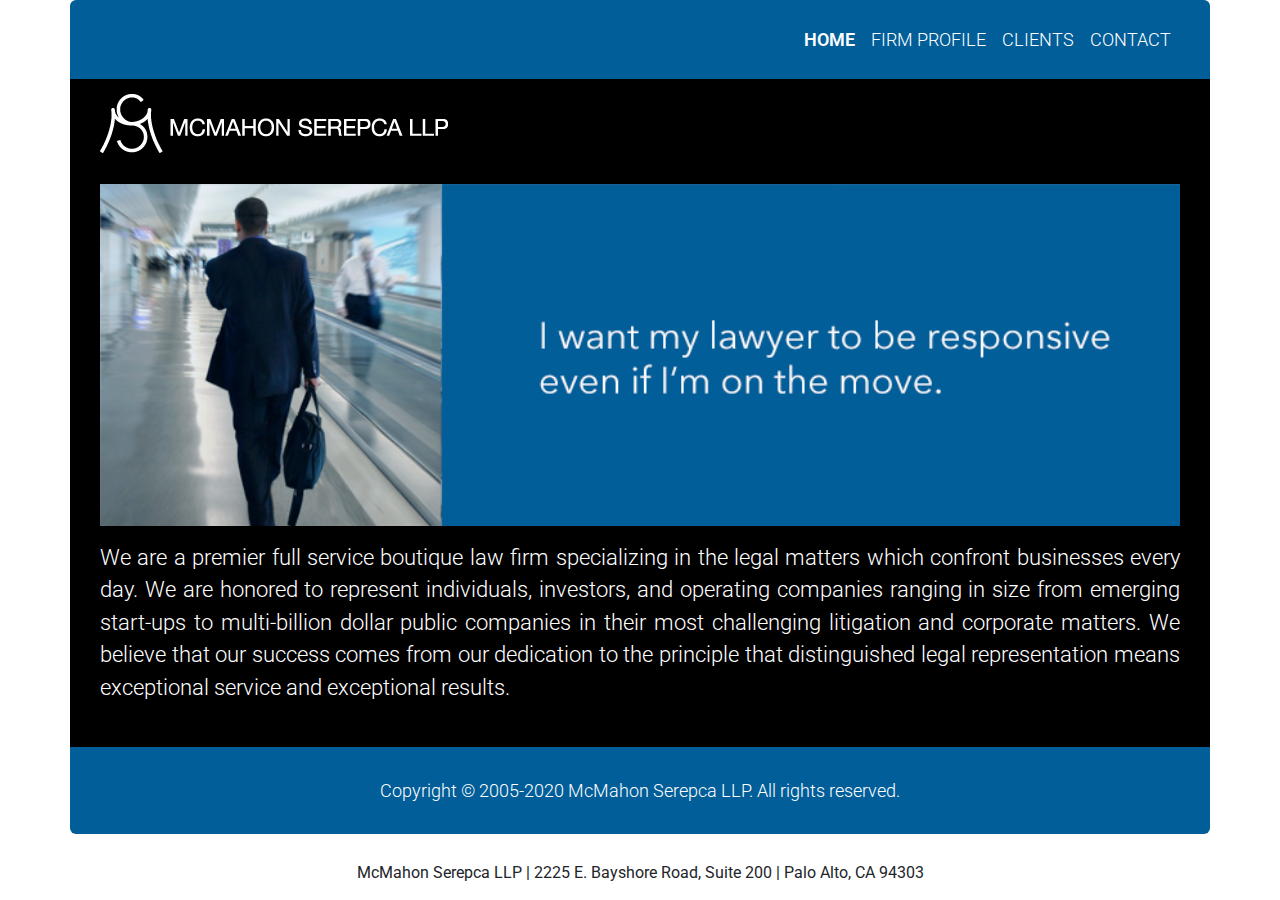
<file: index.html>
<!DOCTYPE html>
<html lang="en">
  <head>
    <meta charset="UTF-8" />
    <meta name="viewport" content="width=device-width, initial-scale=1.0" />
    <title>McMahon Serepca LLP</title>
    <link
      href="https://fonts.googleapis.com/css2?family=Roboto:wght@300;500&display=swap"
      rel="stylesheet"
    />
    <link
      rel="stylesheet"
      href="https://stackpath.bootstrapcdn.com/bootstrap/4.4.1/css/bootstrap.min.css"
    />
    <link rel="stylesheet" href="./assets/css/style.css" />
  </head>
  <body>
    <div class="container" id="nav">
      <nav class="navbar navbar-expand-lg">
        <button
          class="navbar-toggler navbar-dark"
          type="button"
          data-toggle="collapse"
          data-target="#navbarNavAltMarkup"
          aria-controls="navbarNavAltMarkup"
          aria-expanded="false"
          aria-label="Toggle navigation"
        >
          <span class="navbar-toggler-icon"></span>
        </button>
        <div class="collapse navbar-collapse" id="navbarNavAltMarkup">
          <div class="navbar-nav ml-auto">
            <a class="nav-item nav-link active" href=""
              >HOME<span class="sr-only">(current)</span></a
            >
            <a class="nav-item nav-link" href="./pages/profile.html"
              >FIRM PROFILE</a
            >
            <a class="nav-item nav-link" href="./pages/clients.html">CLIENTS</a>
            <a class="nav-item nav-link" href="./pages/contact.html">CONTACT</a>
          </div>
        </div>
      </nav>
    </div>
    <div class="container" id="main_home">
      <div class="container" id="main">
        <p><img src="./assets/images/logo_home.png" /></p>
        <p>
          <center>
            <img
              id="homeImages"
              src="./assets/images/home1_header.png"
              width="100%"
            />
          </center>
        </p>
        <p class="profile text-justify">
          We are a premier full service boutique law firm specializing in the
          legal matters which confront businesses every day. We are honored to
          represent individuals, investors, and operating companies ranging in
          size from emerging start-ups to multi-billion dollar public companies
          in their most challenging litigation and corporate matters. We believe
          that our success comes from our dedication to the principle that
          distinguished legal representation means exceptional service and
          exceptional results.
        </p>
        <br />
      </div>
    </div>
    <div class="container" id="footer">
      Copyright © 2005-2020 McMahon Serepca LLP. All rights reserved.
    </div>
    <br/>
    <p id="address">
      McMahon Serepca LLP | 2225 E. Bayshore Road, Suite 200 | Palo Alto, CA  94303
    </p>
    <script src="https://ajax.googleapis.com/ajax/libs/jquery/3.4.1/jquery.min.js"></script>
    <script src="https://stackpath.bootstrapcdn.com/bootstrap/4.4.1/js/bootstrap.min.js"></script>

    <script>
      $(document).ready(function () {
        let arrImages = new Array(
          "./assets/images/home1_header.png",
          "./assets/images/home2_header.png",
          "./assets/images/home3_header.png"
        );
        let index = 1;

        function rotateImage() {
          $("#homeImages").fadeOut("fast", function () {
            $(this).attr("src", arrImages[index]);
            $(this).fadeIn("fast", function () {
              if (index == arrImages.length - 1) {
                index = 0;
              } else {
                index++;
              }
            });
          });
        }

        setInterval(rotateImage, 4000);
      });
    </script>
  </body>
</html>
</file>
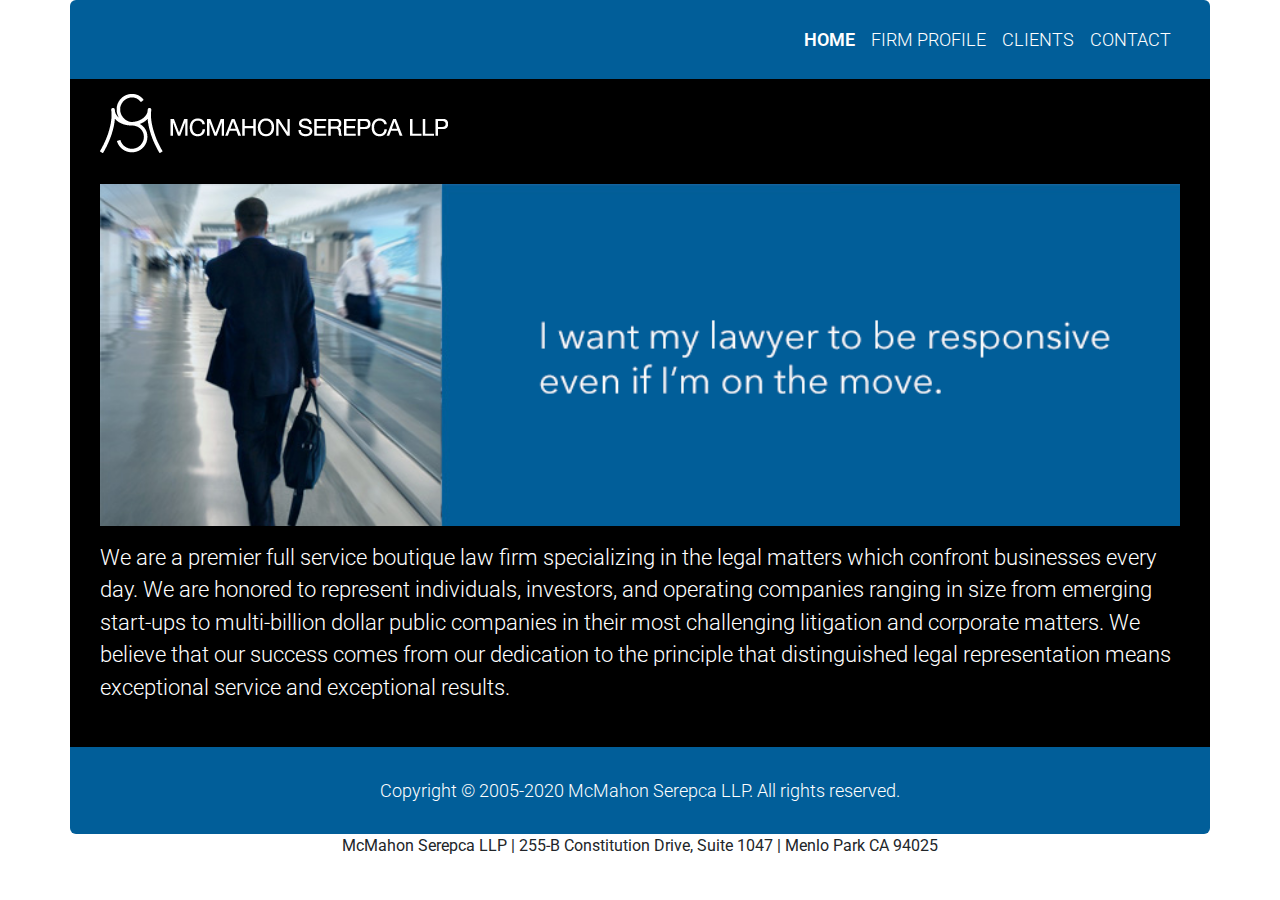
<file: archive/index.html>
<!DOCTYPE html>
<html lang="en">
  <head>
    <meta charset="UTF-8" />
    <meta name="viewport" content="width=device-width, initial-scale=1.0" />
    <title>McMahon Serepca LLP</title>
    <link
      href="https://fonts.googleapis.com/css2?family=Roboto:wght@300;500&display=swap"
      rel="stylesheet"
    />
    <link
      rel="stylesheet"
      href="https://stackpath.bootstrapcdn.com/bootstrap/4.4.1/css/bootstrap.min.css"
    />
    <link rel="stylesheet" href="./assets/css/style.css" />
  </head>
  <body>
    <div class="container" id="nav">
      <nav class="navbar navbar-expand-lg">
        <button
          class="navbar-toggler navbar-dark"
          type="button"
          data-toggle="collapse"
          data-target="#navbarNavAltMarkup"
          aria-controls="navbarNavAltMarkup"
          aria-expanded="false"
          aria-label="Toggle navigation"
        >
          <span class="navbar-toggler-icon"></span>
        </button>
        <div class="collapse navbar-collapse" id="navbarNavAltMarkup">
          <div class="navbar-nav ml-auto">
            <a class="nav-item nav-link active" href=""
              >HOME<span class="sr-only">(current)</span></a
            >
            <a class="nav-item nav-link" href="./pages/profile.html"
              >FIRM PROFILE</a
            >
            <a class="nav-item nav-link" href="./pages/clients.html">CLIENTS</a>
            <a class="nav-item nav-link" href="./pages/contact.html">CONTACT</a>
          </div>
        </div>
      </nav>
    </div>
    <div class="container" id="main_home">
      <div class="container" id="main">
        <p><img src="./assets/images/logo_home.png" /></p>
        <p>
          <center>
            <img
              id="homeImages"
              src="./assets/images/home1_header.png"
              width="100%"
            />
          </center>
        </p>
        <p class="profile">
          We are a premier full service boutique law firm specializing in the
          legal matters which confront businesses every day. We are honored to
          represent individuals, investors, and operating companies ranging in
          size from emerging start-ups to multi-billion dollar public companies
          in their most challenging litigation and corporate matters. We believe
          that our success comes from our dedication to the principle that
          distinguished legal representation means exceptional service and
          exceptional results.
        </p>
        <br />
      </div>
    </div>
    <div class="container" id="footer">
      Copyright © 2005-2020 McMahon Serepca LLP. All rights reserved.
    </div>
    <p id="address">
      McMahon Serepca LLP | 255-B Constitution Drive, Suite 1047 | Menlo Park CA
      94025
    </p>
    <script src="https://ajax.googleapis.com/ajax/libs/jquery/3.4.1/jquery.min.js"></script>
    <script src="https://stackpath.bootstrapcdn.com/bootstrap/4.4.1/js/bootstrap.min.js"></script>

    <script>
      $(document).ready(function () {
        let arrImages = new Array(
          "./assets/images/home1_header.png",
          "./assets/images/home2_header.png",
          "./assets/images/home3_header.png"
        );
        let index = 1;

        function rotateImage() {
          $("#homeImages").fadeOut("fast", function () {
            $(this).attr("src", arrImages[index]);
            $(this).fadeIn("fast", function () {
              if (index == arrImages.length - 1) {
                index = 0;
              } else {
                index++;
              }
            });
          });
        }

        setInterval(rotateImage, 2000);
      });
    </script>
  </body>
</html>
</file>
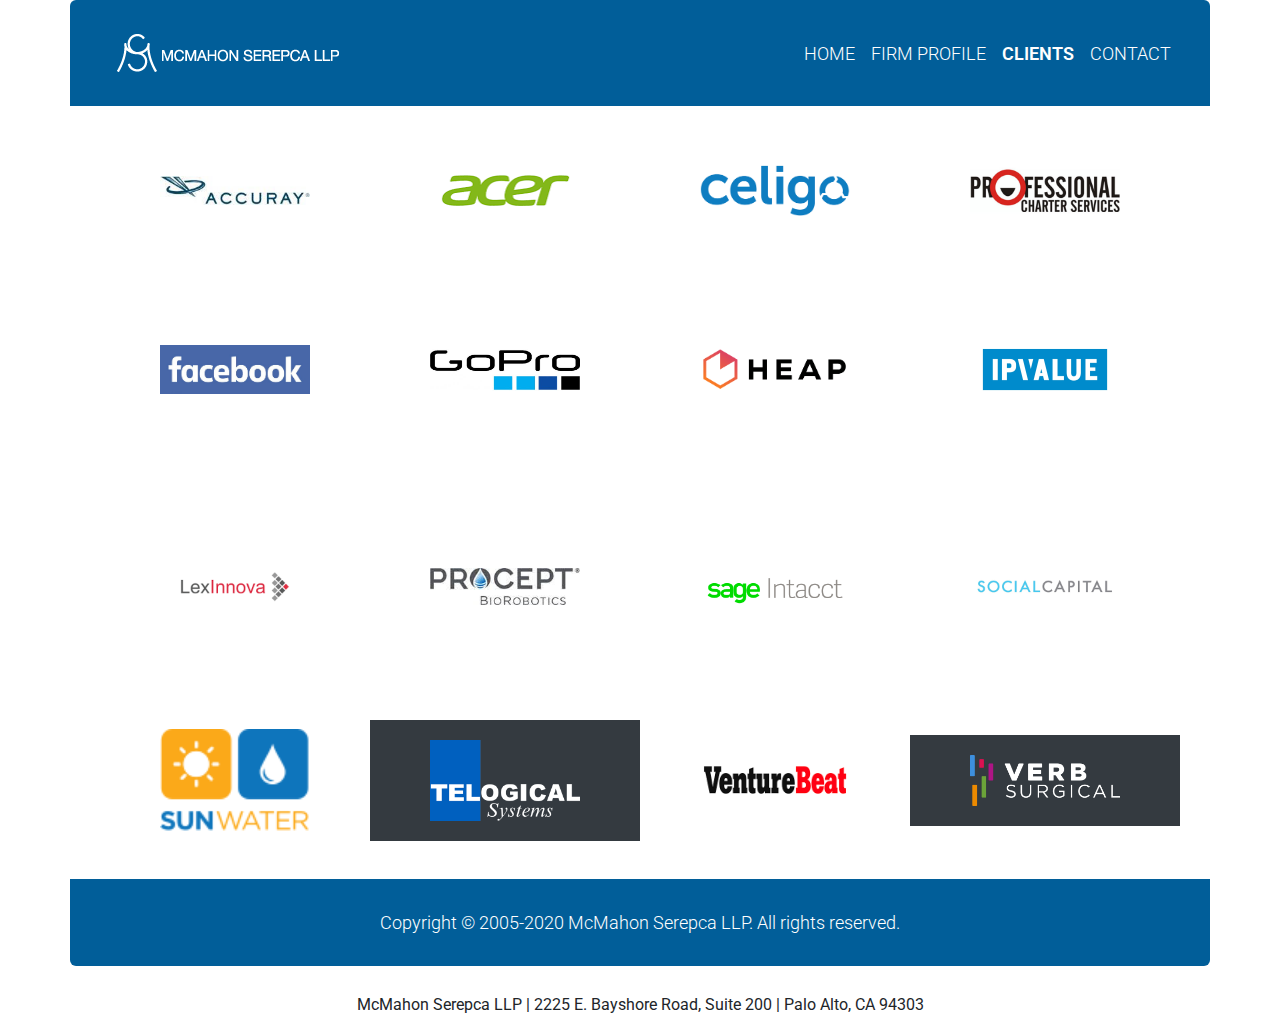
<file: pages/clients.html>
<!DOCTYPE html>
<html lang="en">

<head>
  <meta charset="UTF-8" />
  <meta name="viewport" content="width=device-width, initial-scale=1.0" />
  <title>MSLLP Clients</title>
  <link href="https://fonts.googleapis.com/css2?family=Roboto:wght@300;500&display=swap" rel="stylesheet" />
  <link rel="stylesheet" href="https://stackpath.bootstrapcdn.com/bootstrap/4.4.1/css/bootstrap.min.css" />
  <link rel="stylesheet" href="../assets/css/style.css" />
</head>

<body>
  <div class="container" id="nav">
    <nav class="navbar navbar-expand-lg ">
      <a class="nav-item nav-link" href="../index.html"><img src="../assets/images/logo_sm.png"
          class="navbar-brand"></a>
      <button class="navbar-toggler navbar-dark" type="button" data-toggle="collapse" data-target="#navbarNavAltMarkup"
        aria-controls="navbarNavAltMarkup" aria-expanded="false" aria-label="Toggle navigation">
        <span class="navbar-toggler-icon"></span>
      </button>
      <div class="collapse navbar-collapse" id="navbarNavAltMarkup">
        <div class="navbar-nav ml-auto">
          <a class="nav-item nav-link" href="../index.html">HOME</a>
          <a class="nav-item nav-link" href="./profile.html">FIRM PROFILE</a>
          <a class="nav-item nav-link active" href="">CLIENTS<span class="sr-only">(current)</span></a>
          <a class="nav-item nav-link" href="./contact.html">CONTACT</a>
        </div>
      </div>
    </nav>
  </div>
  <div class="container" id="main_standard">
    <div class="container" id="main">
      <br />
      <div class="card-group">
        <div class="card text-center my-auto border-0">
          <div class="card-body">
            <img src="../assets/clients/accuray.jpg" alt="Accuray Logo" width="150px">
          </div>
        </div>
        <div class="card text-center my-auto border-0">
          <div class="card-body">
            <img src="../assets/clients/acer.png" alt="Acer Logo" width="150px">
          </div>
        </div>
        <div class="card text-center my-auto border-0">
          <div class="card-body">
            <img src="../assets/clients/celigo.png" alt="Celigo Logo" width="150px">
          </div>
        </div>
        <div class="card text-center my-auto border-0">
          <div class="card-body">
            <img src="../assets/clients/charter-services.jpg" alt="Charter Services Logo" width="150px">
          </div>
        </div>
      </div>
      <br />
      <div class="card-group">
        <div class="card text-center my-auto border-0">
        <div class="card-body">
          <img src="../assets/clients/facebook.jpg" alt="facebook Logo" width="150px">
        </div>
      </div>
      <div class="card text-center my-auto border-0">
        <div class="card-body">
          <img src="../assets/clients/gopro.png" alt="GoPro Logo" width="150px">
        </div>
      </div>
      <div class="card text-center my-auto border-0">
        <div class="card-body">
          <img src="../assets/clients/heap.png" alt="Heap Logo" width="150px">
        </div>
      </div>
      <div class="card text-center my-auto border-0">
        <div class="card-body">
          <img src="../assets/clients/ipvalue.jpg" alt="IP Value Logo" width="150px">
        </div>
      </div>
    </div>
    <br />
    <div class="card-group">
      <div class="card text-center my-auto border-0">
      <div class="card-body">
        <img src="../assets/clients/lexinnova.png" alt="LexInnova Logo" width="150px">
      </div>
    </div>
    <div class="card text-center my-auto border-0">
      <div class="card-body">
        <img src="../assets/clients/procept.jpg" alt="Procept Logo" width="150px">
      </div>
    </div>
    <div class="card text-center my-auto border-0">
      <div class="card-body">
        <img src="../assets/clients/sage-intacct.png" alt="Sage-Intacct Logo" width="150px">
      </div>
    </div>
    <div class="card text-center my-auto border-0">
      <div class="card-body">
        <img src="../assets/clients/socialcapital.png" alt="Social Capital Logo" width="150px">
      </div>
    </div>
  </div>
  <br />
  <div class="card-group">
    <div class="card text-center my-auto border-0">
      <div class="card-body">
        <img src="../assets/clients/sunwater.png" alt="Sun Water Logo" width="150px">
      </div>
    </div>
    <div class="card text-center my-auto border-0">
      <div class="card-body bg-dark">
        <img src="../assets/clients/telogical.png" alt="Telogical Logo" width="150px">
      </div>
    </div>
    <div class="card text-center my-auto border-0">
      <div class="card-body">
        <img src="../assets/clients/venturebeat.png" alt="Venture Beat Logo" width="150px">
      </div>
    </div>
    <div class="card text-center my-auto border-0">
      <div class="card-body bg-dark">
        <img src="../assets/clients/verb.png" alt="Verb Logo" width="150px">
      </div>
    </div>
  </div>
  <br />
</div>
</div>
  <div class="container" id="footer">
    Copyright © 2005-2020 McMahon Serepca LLP. All rights reserved.
  </div> <br />
  <p id="address">
    McMahon Serepca LLP | 2225 E. Bayshore Road, Suite 200 | Palo Alto, CA  94303
  </p>
  <script src="https://ajax.googleapis.com/ajax/libs/jquery/3.4.1/jquery.min.js"></script>
  <script src="https://stackpath.bootstrapcdn.com/bootstrap/4.4.1/js/bootstrap.min.js"></script>
</body>

</html>
</file>
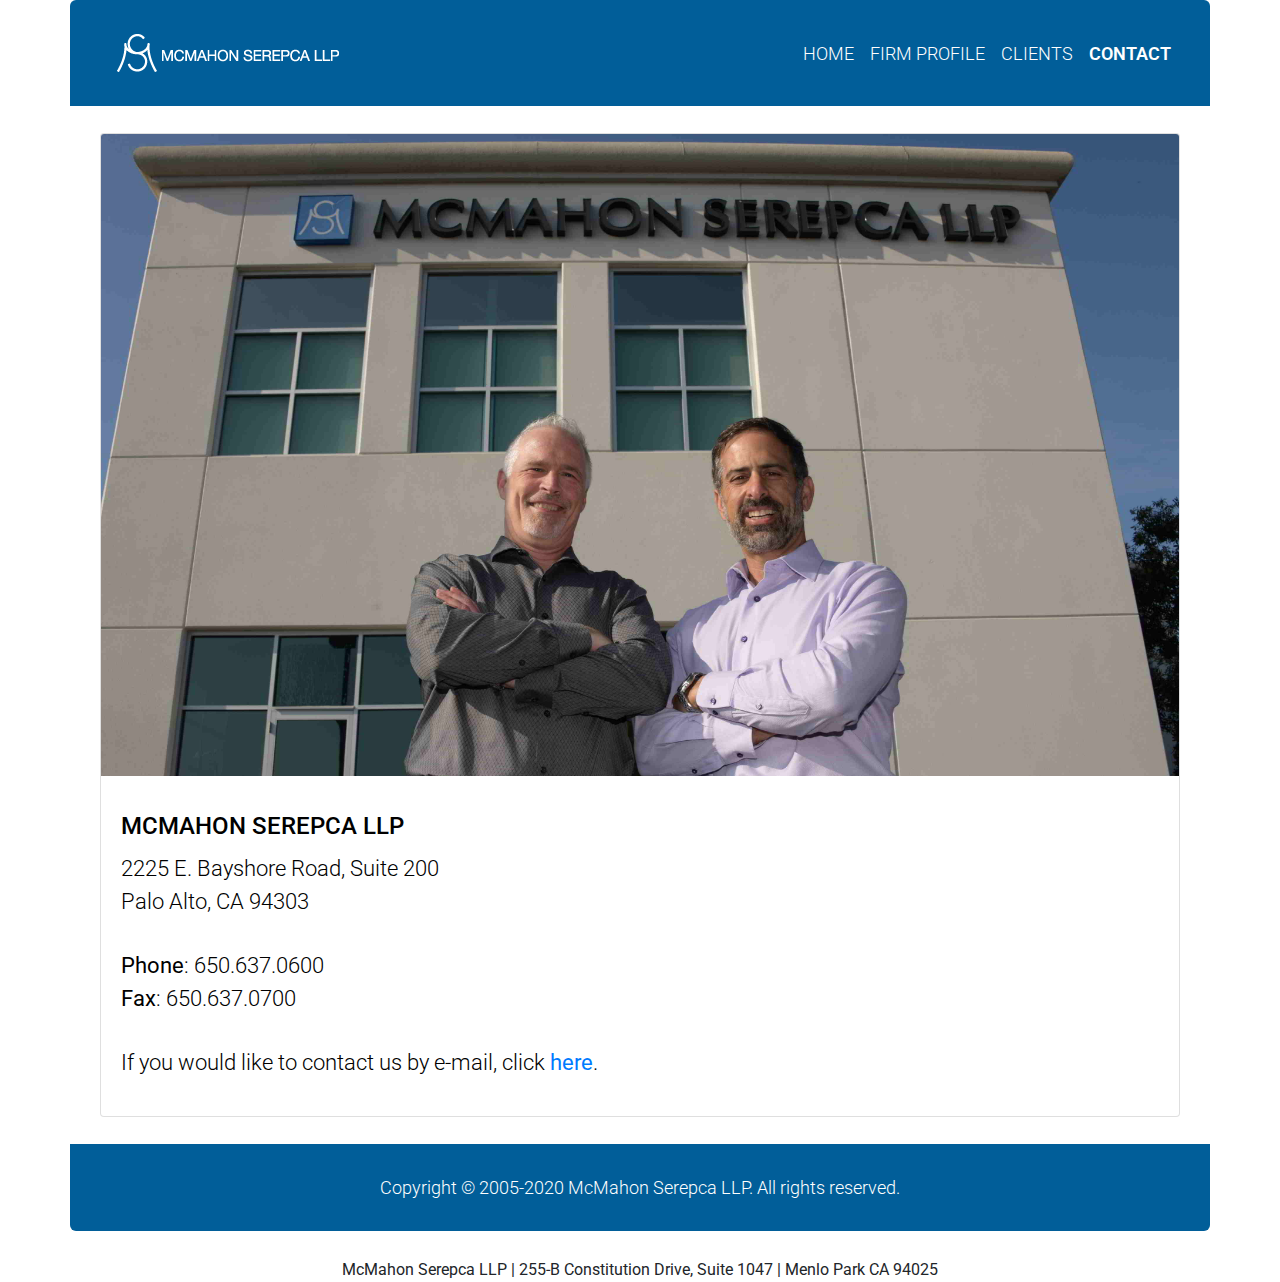
<file: pages/contact.html>
<!DOCTYPE html>
<html lang="en">

<head>
  <meta charset="UTF-8" />
  <meta name="viewport" content="width=device-width, initial-scale=1.0" />
  <title>Contact MSLLP</title>
  <link href="https://fonts.googleapis.com/css2?family=Roboto:wght@300;500&display=swap" rel="stylesheet" />
  <link rel="stylesheet" href="https://stackpath.bootstrapcdn.com/bootstrap/4.4.1/css/bootstrap.min.css" />
  <link rel="stylesheet" href="../assets/css/style.css" />
</head>

<body>
  <div class="container" id="nav">
    <nav class="navbar navbar-expand-lg ">
      <a class="nav-item nav-link" href="../index.html"><img src="../assets/images/logo_sm.png"
          class="navbar-brand"></a>
      <button class="navbar-toggler navbar-dark" type="button" data-toggle="collapse" data-target="#navbarNavAltMarkup"
        aria-controls="navbarNavAltMarkup" aria-expanded="false" aria-label="Toggle navigation">
        <span class="navbar-toggler-icon"></span>
      </button>
      <div class="collapse navbar-collapse" id="navbarNavAltMarkup">
        <div class="navbar-nav ml-auto">
          <a class="nav-item nav-link" href="../index.html">HOME</a>
          <a class="nav-item nav-link" href="./profile.html">FIRM PROFILE</a>
          <a class="nav-item nav-link" href="./clients.html">CLIENTS</a>
          <a class="nav-item nav-link active" href="">CONTACT<span class="sr-only">(current)</span></a>
        </div>
      </div>
    </nav>
  </div>
  <div class="container" id="main_standard">
    <div class="container" id="main">
      <br />
      <div class="card w-100">
        <img src="../assets/images/pcmdms_outside.jpg" class="card-img-top" alt="MSLLP Sign">
        <div class="card-body">
          <p class="card-text">
            <h4 class="card-title">MCMAHON SEREPCA LLP</h4>
            <p class="profile">
              2225 E. Bayshore Road, Suite 200<br />
              Palo Alto, CA  94303<br />
              <br />
              <strong>Phone</strong>: 650.637.0600<br />
              <strong>Fax</strong>: 650.637.0700<br />
              <br />
              If you would like to contact us by e-mail, click <a
                href="mailto:info&#64;msllp.com"><strong>here</strong></a>.</p>
          </p>
        </div>
      </div>
      <br />
    </div>
  </div>
  <div class="container" id="footer">
    Copyright © 2005-2020 McMahon Serepca LLP. All rights reserved.
  </div> <br />
  <p id="address">
    McMahon Serepca LLP | 255-B Constitution Drive, Suite 1047 | Menlo Park CA
    94025
  </p>
  <script src="https://ajax.googleapis.com/ajax/libs/jquery/3.4.1/jquery.min.js"></script>
  <script src="https://stackpath.bootstrapcdn.com/bootstrap/4.4.1/js/bootstrap.min.js"></script>
</body>

</html>
</file>
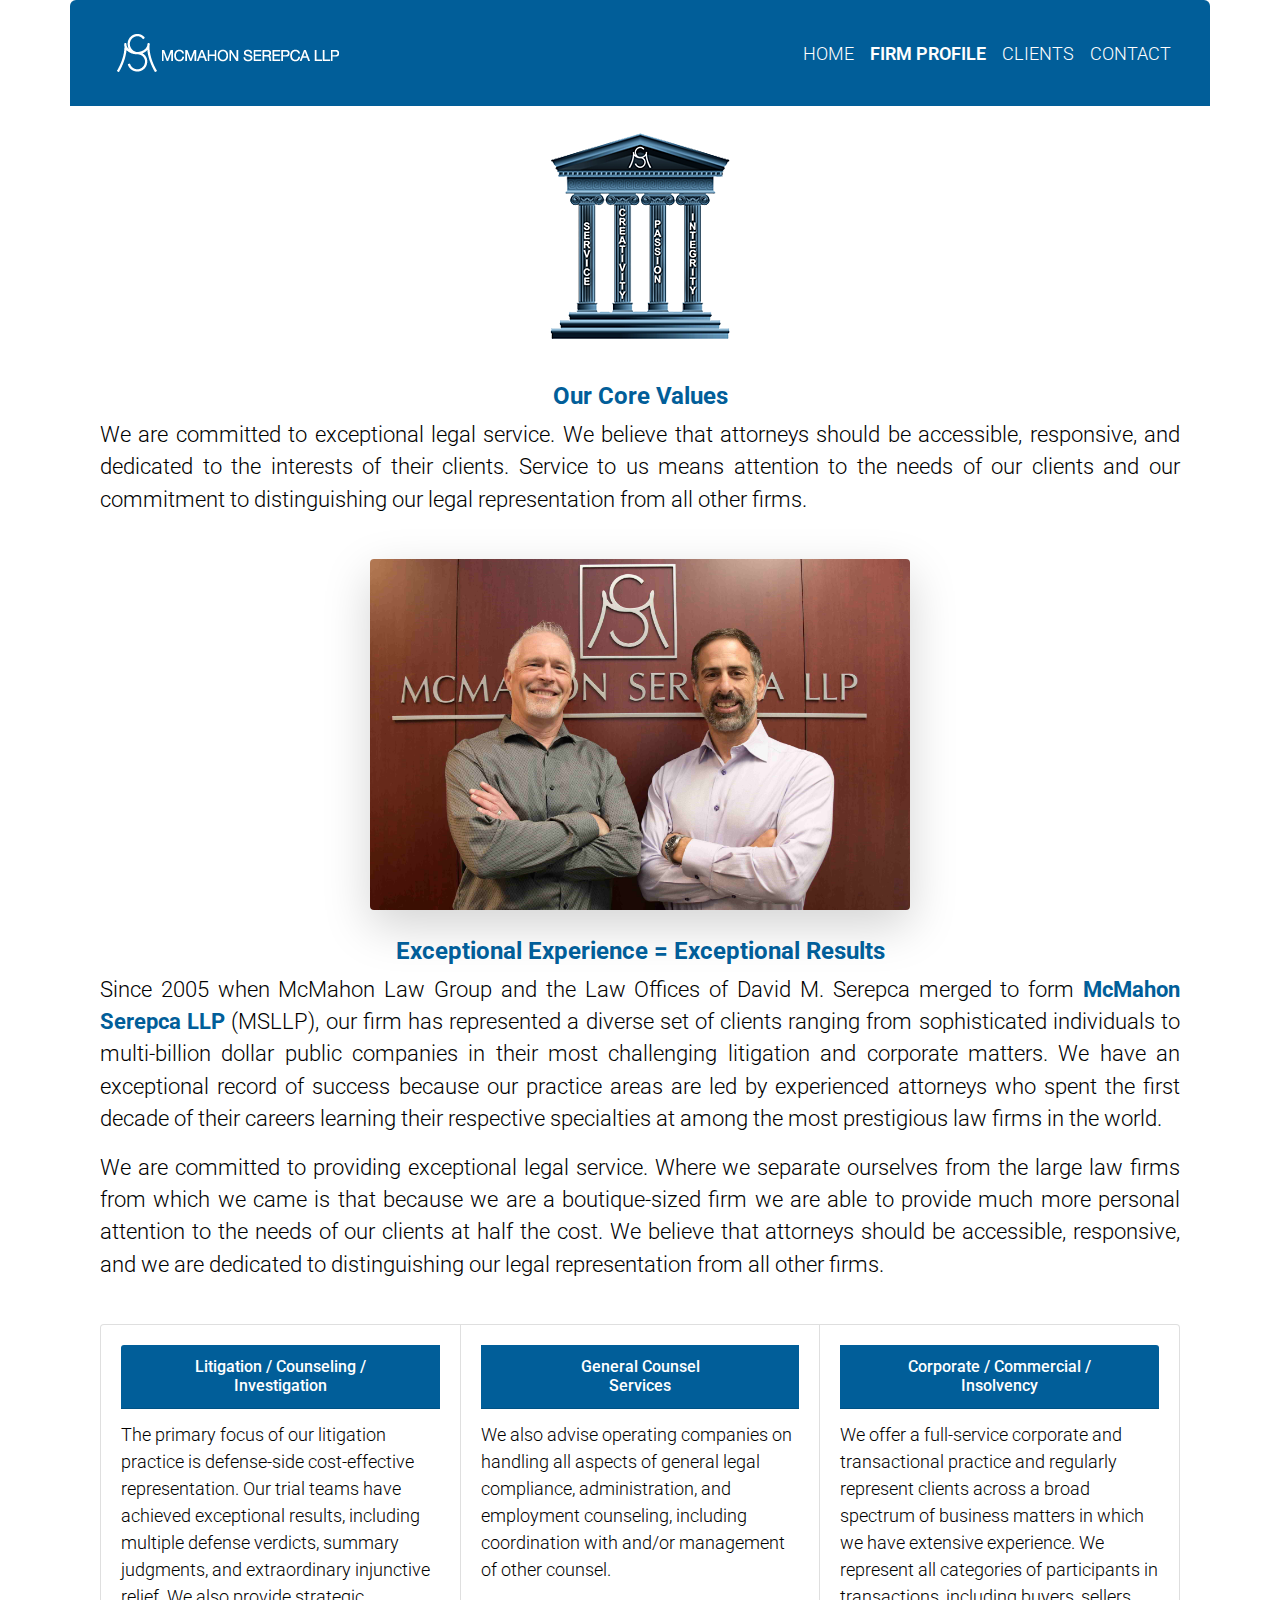
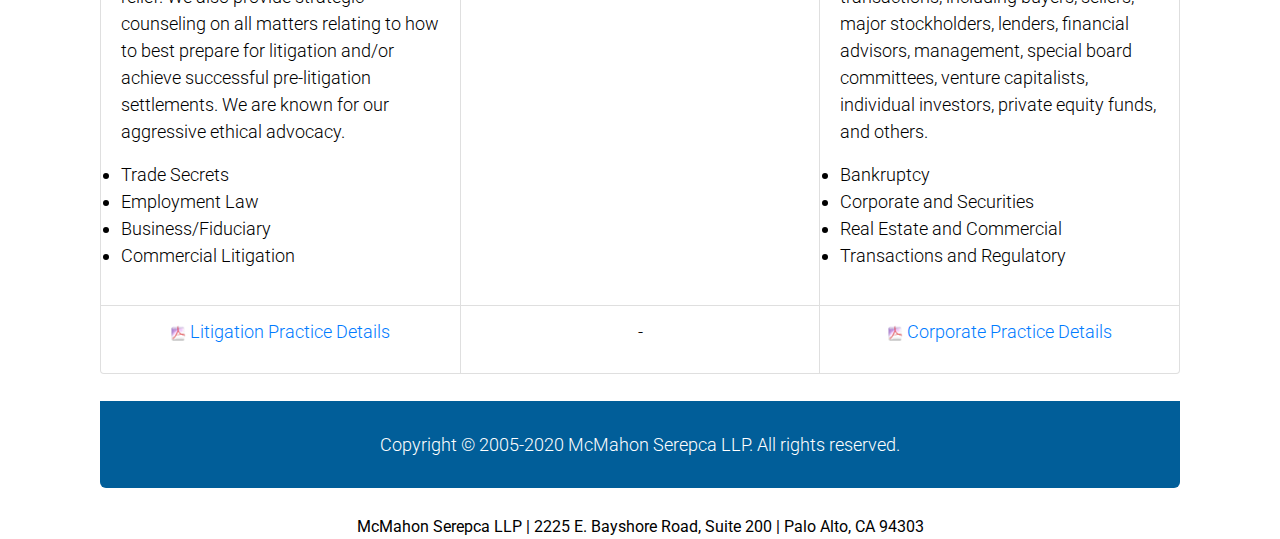
<file: pages/profile.html>
<!DOCTYPE html>
<html lang="en">

<head>
  <meta charset="UTF-8" />
  <meta name="viewport" content="width=device-width, initial-scale=1.0" />
  <title>Firm Profile</title>
  <link href="https://fonts.googleapis.com/css2?family=Roboto:wght@300;500&display=swap" rel="stylesheet" />
  <link rel="stylesheet" href="https://stackpath.bootstrapcdn.com/bootstrap/4.4.1/css/bootstrap.min.css" />
  <link rel="stylesheet" href="../assets/css/style.css" />
</head>

<body>
  <div class="container" id="nav">
    <nav class="navbar navbar-expand-lg ">
      <a class="nav-item nav-link" href="../index.html"><img src="../assets/images/logo_sm.png"
          class="navbar-brand"></a>
      <button class="navbar-toggler navbar-dark" type="button" data-toggle="collapse" data-target="#navbarNavAltMarkup"
        aria-controls="navbarNavAltMarkup" aria-expanded="false" aria-label="Toggle navigation">
        <span class="navbar-toggler-icon"></span>
      </button>
      <div class="collapse navbar-collapse" id="navbarNavAltMarkup">
        <div class="navbar-nav ml-auto">
          <a class="nav-item nav-link" href="../index.html">HOME</a>
          <a class="nav-item nav-link active" href="">FIRM PROFILE<span class="sr-only">(current)</span></a>
          <a class="nav-item nav-link" href="./clients.html">CLIENTS</a>
          <a class="nav-item nav-link" href="./contact.html">CONTACT</a>
        </div>
      </div>
    </nav>
  </div>
  </div>
  <div class="container" id="main_standard">
    <div class="container" id="main">
      <br />
      <div class="row">
        <div class="col-12">
         <center><img src="../assets/images/core_values_icon.png"></center>
         <p><br/></p>
          <h4 class="text-center"><span class="colorme">Our Core Values</span></h4>
          <p class="profile text-justify">We are committed to exceptional legal service. We believe that attorneys should be
            accessible, responsive, and dedicated to the interests of their clients. Service to us means attention to
            the needs of our clients and our commitment to distinguishing our legal representation from all other firms.
          </p><br/>
          <center><img src="../assets/images/pcmdms_inside.jpg" class="shadow-lg rounded" width="50%"></center>
          <br/>
          <h4 class="text-center"><span class="colorme">Exceptional Experience = Exceptional Results</span></h4>
          <p class="profile text-justify">
            Since 2005 when McMahon Law Group and the Law Offices of David M. Serepca merged to form <span
              class="colorme">McMahon Serepca LLP</span> (MSLLP), our firm has represented a diverse set of clients
            ranging from sophisticated individuals to multi-billion dollar public companies in their most challenging
            litigation and corporate matters. We have an exceptional record of success because our practice areas are
            led by experienced attorneys who spent the first decade of their careers learning their respective
            specialties at among the most prestigious law firms in the world.
          </p>
          <p class="profile text-justify">
            We are committed to providing exceptional legal service. Where we separate ourselves from the large law
            firms from which we came is that because we are a boutique-sized firm we are able to provide much more
            personal attention to the needs of our clients at half the cost. We believe that attorneys should be
            accessible, responsive, and we are dedicated to distinguishing our legal representation from all other
            firms.
          </p>
        </div>
      </div>
  <br />
  <div class="row">
    <div class="col-12">
      <div class="card-group">
        <div class="card">
          <div class="card-body">
            <h6 class="card-header text-center">Litigation / Counseling /<br />Investigation</h6>
            <h5 class="card-title"></h5>
            <p class="card-text">The primary focus of our litigation practice is defense-side cost-effective
              representation. Our trial teams have achieved exceptional results, including multiple defense verdicts,
              summary judgments, and extraordinary injunctive relief. We also provide strategic counseling on all
              matters relating to how to best prepare for litigation and/or achieve successful pre-litigation
              settlements. We are known for our aggressive ethical advocacy. </p>
            <p class="card-text">
              <div>
                <li>Trade Secrets</li>
                <li>Employment Law</li>
                <li>Business/Fiduciary</li>
                <li>Commercial Litigation</li>
              </div>
            </p>
          </div>
          <div class="card-footer bg-transparent">
            <p class="text-center"><a href="../assets/pdfs/msllp_litigationpractice.pdf" target="_blank"><img
                  src="../assets/images/pdf_icon.png" width="15px" /> Litigation Practice Details</a>
            </p>

          </div>
        </div>
        <div class="card">
          <div class="card-body">
            <h6 class="card-header text-center">General Counsel<br />Services</h6>
            <h5 class="card-title"></h5>
            <p class="card-text">We also advise operating companies on handling all aspects of general legal compliance,
              administration, and employment counseling, including coordination with and/or management of other counsel.
            </p>
            <p class="card-text"></p>
          </div>
          <div class="card-footer bg-transparent">
            <p class="text-center">-</p>
          </div>
        </div>
        <div class="card">
          <div class="card-body">
            <h6 class="card-header text-center">Corporate / Commercial /<br />Insolvency</h6>
            <h5 class="card-title"></h5>
            <p class="card-text">We offer a full-service corporate and transactional practice and regularly represent
              clients across a broad spectrum of business matters in which we have extensive experience. We represent
              all categories of participants in transactions, including buyers, sellers, major stockholders, lenders,
              financial advisors, management, special board committees, venture capitalists, individual investors,
              private equity funds, and others. </p>
            <p class="card-text">
              <div>
                <li>Bankruptcy</li>
                <li>Corporate and Securities</li>
                <li>Real Estate and Commercial</li>
                <li>Transactions and Regulatory </li>
              </div>
            </p>
          </div>
          <div class="card-footer bg-transparent">
            <p class="text-center"><a href="../assets/pdfs/msllp_corporatepractice.pdf" target="_blank"><img
                  src="../assets/images/pdf_icon.png" width="15px" /> Corporate Practice Details</a>
            </p>
          </div>

        </div>

      </div>
    </div>
  </div>
  <br />
  <div class="container" id="footer">
    Copyright © 2005-2020 McMahon Serepca LLP. All rights reserved.
  </div>    <br/>
  <p id="address">
    McMahon Serepca LLP | 2225 E. Bayshore Road, Suite 200 | Palo Alto, CA  94303
  </p>
  <script src="https://ajax.googleapis.com/ajax/libs/jquery/3.4.1/jquery.min.js"></script>
  <script src="https://stackpath.bootstrapcdn.com/bootstrap/4.4.1/js/bootstrap.min.js"></script>
</body>

</html>
</file>
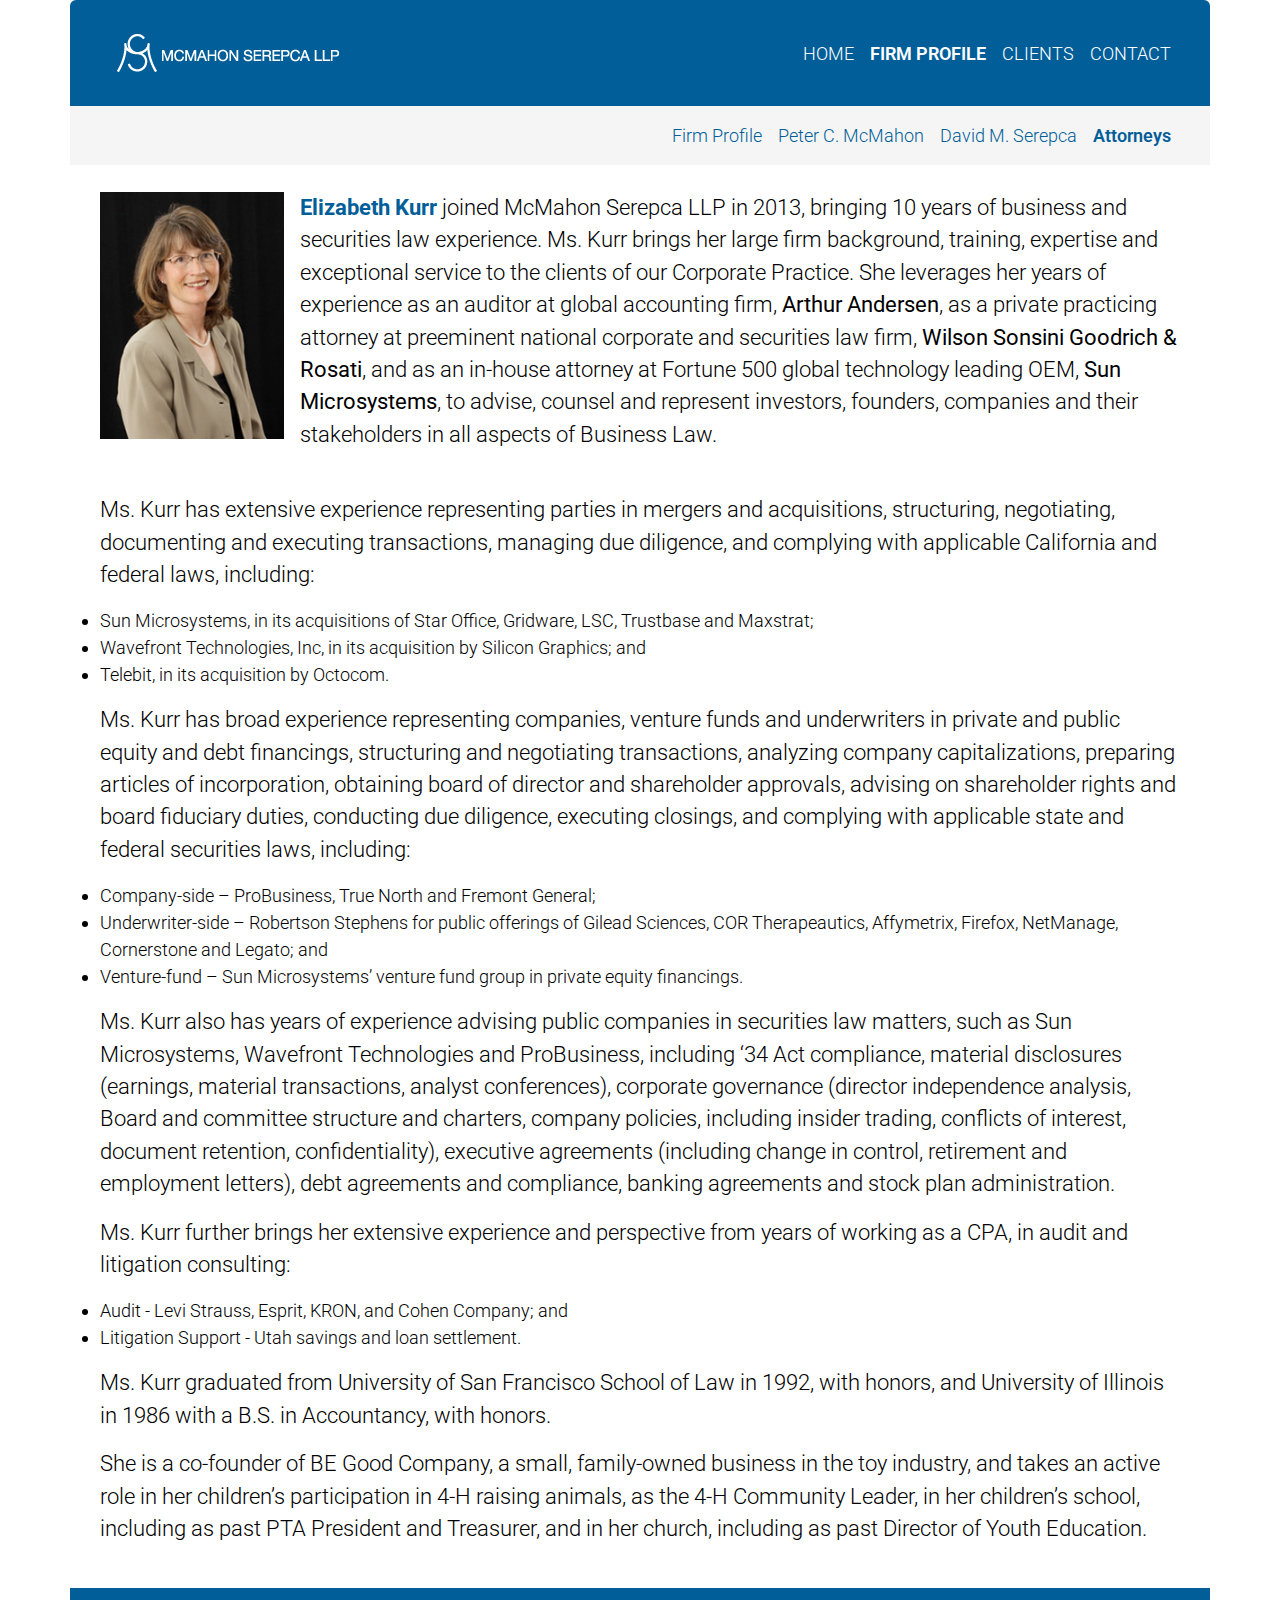
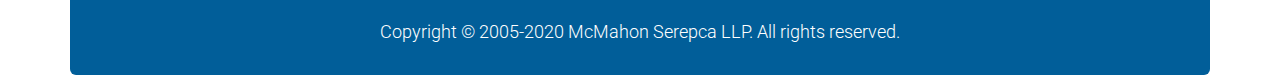
<file: archive/pages/attorneys.html>
<!DOCTYPE html>
<html lang="en">
<head>
    <meta charset="UTF-8">
    <meta name="viewport" content="width=device-width, initial-scale=1.0">
    <title>MSLLP Attorneys</title>
    <link
      href="https://fonts.googleapis.com/css2?family=Roboto:wght@300;500&display=swap"
      rel="stylesheet"
    />
    <link
      rel="stylesheet"
      href="https://stackpath.bootstrapcdn.com/bootstrap/4.4.1/css/bootstrap.min.css"
    />
    <link rel="stylesheet" href="../assets/css/style.css" />
</head>
<body>
    <body>

        <div class="container" id="nav">
          <nav class="navbar navbar-expand-lg ">
            <a class="nav-item nav-link" href="../index.html"><img src="../assets/images/logo_sm.png" class="navbar-brand"></a>
            <button class="navbar-toggler navbar-dark" type="button" data-toggle="collapse" data-target="#navbarNavAltMarkup" aria-controls="navbarNavAltMarkup" aria-expanded="false" aria-label="Toggle navigation">
              <span class="navbar-toggler-icon"></span>
            </button>
            <div class="collapse navbar-collapse" id="navbarNavAltMarkup">
              <div class="navbar-nav ml-auto">
                <a class="nav-item nav-link" href="../index.html">HOME</a>
                <a class="nav-item nav-link active" href="">FIRM PROFILE<span class="sr-only">(current)</span></a>
                <a class="nav-item nav-link" href="./clients.html">CLIENTS</a>
                <a class="nav-item nav-link" href="./contact.html">CONTACT</a>
              </div>
            </div>
          </nav>
        </div>
        </div>
        <div class="container"  id="nav2">
            <nav class="navbar navbar-expand-lg">
              <div class="navbar-nav ml-auto">
              <a class="nav-item nav-link" href="./profile.html">Firm Profile</a>
              <a class="nav-item nav-link" href="./profile_mcmahon.html">Peter C. McMahon</a>
              <a class="nav-item nav-link" href="./profile_serepca.html">David M. Serepca</a>
              <a class="nav-item nav-link active" href="">Attorneys</a>
              </div>
              </nav>
        </div>
        <div class="container" id="main_standard">
            <div class="container" id="main">
              <br/>
              <div class="row">
                <div class="col-12">
                    <p class="profile"><img class="pr-3" width="200" align="left" src="../assets/images/elizabethkurr.jpg" alt="Elizabeth Kurr"/><span class="colorme">Elizabeth Kurr </span>joined McMahon Serepca LLP in 2013, bringing 10 years of business and securities law experience.  Ms. Kurr brings her large firm background, training, expertise and exceptional service to the clients of our Corporate Practice.  She leverages her years of experience as an auditor at global accounting firm, <strong>Arthur Andersen</strong>, as a private practicing attorney at preeminent national corporate and securities law firm, <strong>Wilson Sonsini Goodrich &amp; Rosati</strong>, and as an in-house attorney at Fortune 500 global technology leading OEM, <strong>Sun Microsystems</strong>, to advise, counsel and represent investors, founders, companies and their stakeholders in all aspects of Business Law.</p>
                    <br/>
                    <p class="profile">Ms. Kurr has extensive experience representing parties in mergers and acquisitions, structuring, negotiating, documenting and executing transactions, managing due diligence, and complying with applicable California and federal laws, including:<br/>
                      <li>Sun Microsystems, in its acquisitions of Star Office, Gridware, LSC, Trustbase and Maxstrat; </li>
                      <li>Wavefront Technologies, Inc, in its acquisition by Silicon Graphics;  and </li>
                      <li>Telebit, in its acquisition by Octocom. </li>
                    </p>
                    <p class="profile">Ms. Kurr has broad experience representing companies, venture funds and underwriters in private and public equity and debt financings, structuring and negotiating transactions, analyzing company capitalizations, preparing articles of incorporation, obtaining board of director and shareholder approvals, advising on shareholder rights and board fiduciary duties, conducting due diligence, executing closings, and complying with applicable state and federal securities laws, including: <br/>
                      <li>Company-side – ProBusiness, True North and Fremont General; </li>
                      <li>Underwriter-side – Robertson Stephens for public offerings of Gilead Sciences, COR Therapeautics, Affymetrix, Firefox, NetManage, Cornerstone and Legato; and </li>
                      <li>Venture-fund – Sun Microsystems’ venture fund group in private equity financings. </li>
                    </p>
                    <p class="profile">Ms. Kurr also has years of experience advising public companies in securities law matters, such as Sun Microsystems, Wavefront Technologies and ProBusiness, including ‘34 Act compliance, material disclosures (earnings, material transactions, analyst conferences), corporate governance (director independence analysis, Board and committee structure and charters, company policies, including insider trading, conflicts of interest, document retention, confidentiality), executive agreements (including change in control, retirement and employment letters), debt agreements and compliance, banking agreements and stock plan administration.</p>
                    <p class="profile">Ms. Kurr further brings her extensive experience and perspective from years of working as a CPA, in audit and litigation consulting:<br/>
                      <li>Audit - Levi Strauss, Esprit, KRON, and Cohen Company; and</li>
                      <li>Litigation Support - Utah savings and loan settlement.</li>
                    </p>
                    <p class="profile">Ms. Kurr graduated from University of San Francisco School of Law in 1992, with honors, and University of Illinois in 1986 with a B.S. in Accountancy, with honors. </p>
                    <p class="profile">She is a co-founder of BE Good Company, a small, family-owned business in the toy industry, and takes an active role in her children’s participation in 4-H raising animals, as the 4-H Community Leader, in her children’s school, including as past PTA President and Treasurer, and in her church, including as past Director of Youth Education. </p>
                </div>
              </div>
      </div>
    </div>
    <br/>
    <div class="container" id="footer">
      Copyright © 2005-2020 McMahon Serepca LLP.  All rights reserved.
    </div>
    <script src="https://ajax.googleapis.com/ajax/libs/jquery/3.4.1/jquery.min.js"></script>
    <script src="https://stackpath.bootstrapcdn.com/bootstrap/4.4.1/js/bootstrap.min.js"></script>
</body>
</html>
</file>
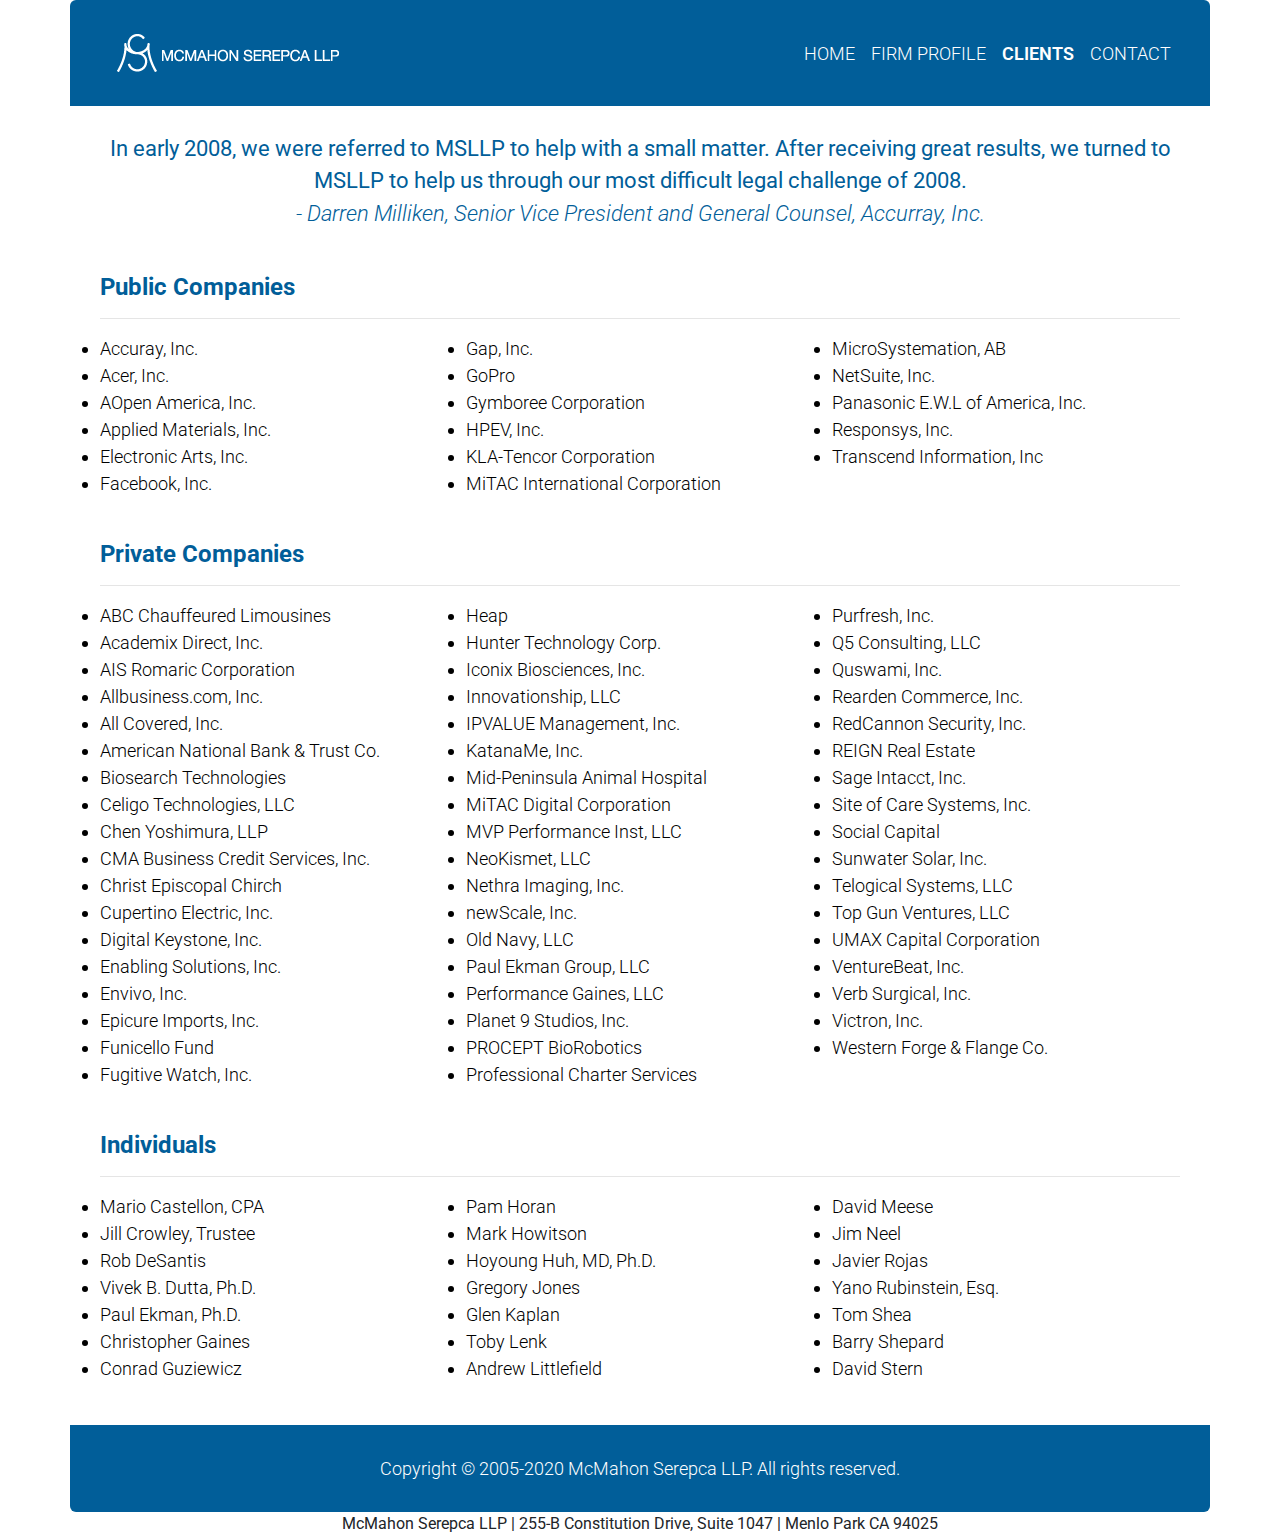
<file: archive/pages/clients.html>
<!DOCTYPE html>
<html lang="en">
  <head>
    <meta charset="UTF-8" />
    <meta name="viewport" content="width=device-width, initial-scale=1.0" />
    <title>MSLLP Clients</title>
    <link
      href="https://fonts.googleapis.com/css2?family=Roboto:wght@300;500&display=swap"
      rel="stylesheet"
    />
    <link
      rel="stylesheet"
      href="https://stackpath.bootstrapcdn.com/bootstrap/4.4.1/css/bootstrap.min.css"
    />
    <link rel="stylesheet" href="../assets/css/style.css" />
  </head>
  <body>
    <div class="container" id="nav">
      <nav class="navbar navbar-expand-lg">
        <a class="nav-item nav-link" href="../index.html"
          ><img src="../assets/images/logo_sm.png" class="navbar-brand"
        /></a>
        <button
          class="navbar-toggler navbar-dark"
          type="button"
          data-toggle="collapse"
          data-target="#navbarNavAltMarkup"
          aria-controls="navbarNavAltMarkup"
          aria-expanded="false"
          aria-label="Toggle navigation"
        >
          <span class="navbar-toggler-icon"></span>
        </button>
        <div class="collapse navbar-collapse" id="navbarNavAltMarkup">
          <div class="navbar-nav ml-auto">
            <a class="nav-item nav-link" href="../index.html">HOME</a>
            <a class="nav-item nav-link" href="./profile.html">FIRM PROFILE</a>
            <a class="nav-item nav-link active" href=""
              >CLIENTS<span class="sr-only">(current)</span></a
            >
            <a class="nav-item nav-link" href="./contact.html">CONTACT</a>
          </div>
        </div>
      </nav>
    </div>
    <div class="container" id="main_standard">
      <div class="container" id="main">
        <br />
        <p class="text-center"><span id="quotes" class="quote"></span></p>
        <br />
        <h4 class="colorme">Public Companies</h4>
        <hr />
        <p id="public"></p>
        <br />
        <h4 class="colorme">Private Companies</h4>
        <hr />
        <p id="private"></p>
        <br />
        <h4 class="colorme">Individuals</h4>
        <hr />
        <p id="solo"></p>
        <br />
      </div>
    </div>

    <div class="container" id="footer">
      Copyright © 2005-2020 McMahon Serepca LLP. All rights reserved.
    </div>
    <p id="address">
      McMahon Serepca LLP | 255-B Constitution Drive, Suite 1047 | Menlo Park CA
      94025
    </p>
    <script src="https://ajax.googleapis.com/ajax/libs/jquery/3.4.1/jquery.min.js"></script>
    <script src="https://stackpath.bootstrapcdn.com/bootstrap/4.4.1/js/bootstrap.min.js"></script>
    <script>
      $(document).ready(function () {
        let arrQuotes = [
          [
            "Accuray, Inc.",
            "In early 2008, we were referred to MSLLP to help with a small matter.  After receiving great results, we turned to MSLLP to help us through our most difficult legal challenge of 2008.",
            "- Darren Milliken, Senior Vice President and General Counsel, Accurray, Inc.",
          ],
          [
            "Acer, Inc.",
            "Acer has relied on the prudent legal strategies and exceptional value of MSLLP for the past four (4) years. This is a small firm that delivers big results.",
            "- BJ Lin, Head of Legal Division, Acer, Inc.",
          ],
          [
            "All Covered, Inc.",
            "MSLLP has provided us with cost-effective litigation services with excellent results.",
            "- Kevin Laughlin, CFO, All Covered, Inc.",
          ],
          [
            "CMA Business Credit Services",
            "When it comes to complex ABC transactions, we know of no better boutique law firm to represent us in California.  MSLLP advises thoughtfully and delivers agressive negotiation, creative structuring, rapid execution and outstanding documentation at value rates.",
            "- Chuck Brooks, Estate Manager, CMA Business Credit Services",
          ],
          [
            "Cupertino Electric",
            "MSLLP helped us navigate impasses with very difficult parties, achieving excellent results, without litigation, at a very reasonable cost.",
            "- Jan Kang, Vice President & General Counsel, Cupertino Electric, Inc.",
          ],
          [
            "Envivio, Inc.",
            "Since 2005, we have turned to MSLLP for protection and exceptional legal advice.",
            "- Albert Liong, CFO & COO, Envivio, Inc.",
          ],
          [
            "Facebook, Inc.",
            "We turn to MSLLP when we need solid legal advice, a forward leaning litigation philosophy and the legal skill to back it up at a reasonable cost to our business.",
            "- Mark Howitson, Deputy General Counsel, Facebook, Inc.",
          ],
          [
            "Javier Rojas",
            "I used MSLLP to advise and represent me in a private equity investment involving some fairly compligated dynamics. I got multiple options from them and was particularly impressed with the responsiveness, leadership and results they delivered. I have recommended them, and I would recommend them any time a California boutique law firm could be used.",
            "- Javier Rojas, Venture Capital Investor and Managing Director of Kennet Partners LLC",
          ],
          [
            "NetSuite, Inc.",
            "Since 2003, NetSuite has relied on the excellence, integrity, and dedicated work-ethic of MSLLP.  In short, MSLLP helped us get to the next level",
            "- Doug Solomon, VP, Legal & Corporate Affairs, NetSuite, Inc.",
          ],
          [
            "newScale, Inc.",
            "I have worked with many attorneys in my 25 year career as a banker and operating company executive, and I have worked with MSLLP attorneys for more than a decade across the entire spectrum of business law matters, including large debt and equity financings, M&A transactions, corporate governance issues, complex commercial matters and contentious litigation situations. I have found the quality of MSLLP attorneys' work to be unequaled, particularly when it comes to response times, business intelligence, deliverables and above all else, results.",
            "- Philip G. Connolly, CFO, newScale, Inc.",
          ],
          [
            "Paul Ekman Group, LLC",
            "MSLLP's lawyers are extremely diligent, ethical, and caring.  MSLLP has helped me understand and protect my intellectual property and given me great confidence in moving forward with my entrepreneurial and scientific pursuits.",
            "- Paul Ekman, Ph.D, TIME Magazine's Top 100 most influential people of 2009.",
          ],
          [
            "Rob DeSantis",
            "I have used MSLLP to advise and represent me in various private equity investment transactions.  They have strategically complemented my investment advisor and provided a significant value-add when it came to many of the complicated details involved in these deals.",
            "- Rob DeSantis, Private Equity Investor and Founder of Ariba, Inc.",
          ],
          [
            "Toby Lenk",
            "MSLLP came highly recommended to me by attorneys I know and trust. And they delivered - responsiveness, intelligence, practical advice, and results.",
            "- Toby Lenk, President, Gap, Inc. Direct",
          ],
          [
            "Victron, Inc.",
            "We have used attorneys at MSLLP for years, and have found to be highly responsive and effective. In the complex M&A process, which at times can be contentious, we have found them to deliver exceptional guidance, due dilligence, deal restructuring, negotiation, execution and documentation.  Frankly, in one particularly large and complicated transaction, we don't know if we could have gotten through it without them.  In general corporate and commercial work, we have found them to delve deeply into our business and regulatory issues, helping us repeatedly to successfully navigate critical transactional and legal compliance matters.  In litigation matters, they are fiece and effective, and we have found that they deliver outstanding results.",
            "- Chris Y. Lee, President and CEO, Victron, Inc.",
          ],
        ];

        let arrClientPublic = [
          "Accuray, Inc.",
          "Acer, Inc.",
          "AOpen America, Inc.",
          "Applied Materials, Inc.",
          "Electronic Arts, Inc.",
          "Facebook, Inc.",
          "Gap, Inc.",
          "GoPro",
          "Gymboree Corporation",
          "HPEV, Inc.",
          "KLA-Tencor Corporation",
          "MiTAC International Corporation",
          "MicroSystemation, AB",
          "NetSuite, Inc.",
          "Panasonic E.W.L of America, Inc.",
          "Responsys, Inc.",
          "Transcend Information, Inc",
        ];
        let arrClientPrivate = [
          "ABC Chauffeured Limousines",
          "Academix Direct, Inc.",
          "AIS Romaric Corporation",
          "Allbusiness.com, Inc.",
          "All Covered, Inc.",
          "American National Bank & Trust Co.",
          "Biosearch Technologies",
          "Celigo Technologies, LLC",
          "Chen Yoshimura, LLP",
          "CMA Business Credit Services, Inc.",
          "Christ Episcopal Chirch",
          "Cupertino Electric, Inc.",
          "Digital Keystone, Inc.",
          "Enabling Solutions, Inc.",
          "Envivo, Inc.",
          "Epicure Imports, Inc.",
          "Funicello Fund",
          "Fugitive Watch, Inc.",
          "Heap",
          "Hunter Technology Corp.",
          "Iconix Biosciences, Inc.",
          "Innovationship, LLC",
          "IPVALUE Management, Inc.",
          "KatanaMe, Inc.",
          "Mid-Peninsula Animal Hospital",
          "MiTAC Digital Corporation",
          "MVP Performance Inst, LLC",
          "NeoKismet, LLC",
          "Nethra Imaging, Inc.",
          "newScale, Inc.",
          "Old Navy, LLC",
          "Paul Ekman Group, LLC",
          "Performance Gaines, LLC",
          "Planet 9 Studios, Inc.",
          "PROCEPT BioRobotics",
          "Professional Charter Services",
          "Purfresh, Inc.",
          "Q5 Consulting, LLC",
          "Quswami, Inc.",
          "Rearden Commerce, Inc.",
          "RedCannon Security, Inc.",
          "REIGN Real Estate",
          "Sage Intacct, Inc.",
          "Site of Care Systems, Inc.",
          "Social Capital",
          "Sunwater Solar, Inc.",
          "Telogical Systems, LLC",
          "Top Gun Ventures, LLC",
          "UMAX Capital Corporation",
          "VentureBeat, Inc.",
          "Verb Surgical, Inc.",
          "Victron, Inc.",
          "Western Forge & Flange Co.",
        ];
        let arrClientSolo = [
          "Mario Castellon, CPA",
          "Jill Crowley, Trustee",
          "Rob DeSantis",
          "Vivek B. Dutta, Ph.D.",
          "Paul Ekman, Ph.D.",
          "Christopher Gaines",
          "Conrad Guziewicz",
          "Pam Horan",
          "Mark Howitson",
          "Hoyoung Huh, MD, Ph.D.",
          "Gregory Jones",
          "Glen Kaplan",
          "Toby Lenk",
          "Andrew Littlefield",
          "David Meese",
          "Jim Neel",
          "Javier Rojas",
          "Yano Rubinstein, Esq.",
          "Tom Shea",
          "Barry Shepard",
          "David Stern",
        ];

        function rotateQuote() {
          var i = $("#quotes").data("quotes") || 0;
          $("#quotes")
            .data("quotes", i == arrQuotes.length - 1 ? 0 : i + 1)
            .html("<strong>" + arrQuotes[i][1] + "</strong><br/><em>" + arrQuotes[i][2] + "</em>")
            .fadeIn()
            .delay(10000)
            .fadeOut(200, rotateQuote);
        }

        function clients() {
          for (i = 0; i < arrClientPublic.length; i++) {
            $("#public").append("<li>" + arrClientPublic[i] + "</li>");
          }
          for (i = 0; i < arrClientPrivate.length; i++) {
            $("#private").append("<li>" + arrClientPrivate[i] + "</li>");
          }
          for (i = 0; i < arrClientSolo.length; i++) {
            $("#solo").append("<li>" + arrClientSolo[i] + "</li>");
          }
        }

        rotateQuote();
        clients();

      });
    </script>
  </body>
</html>
</file>
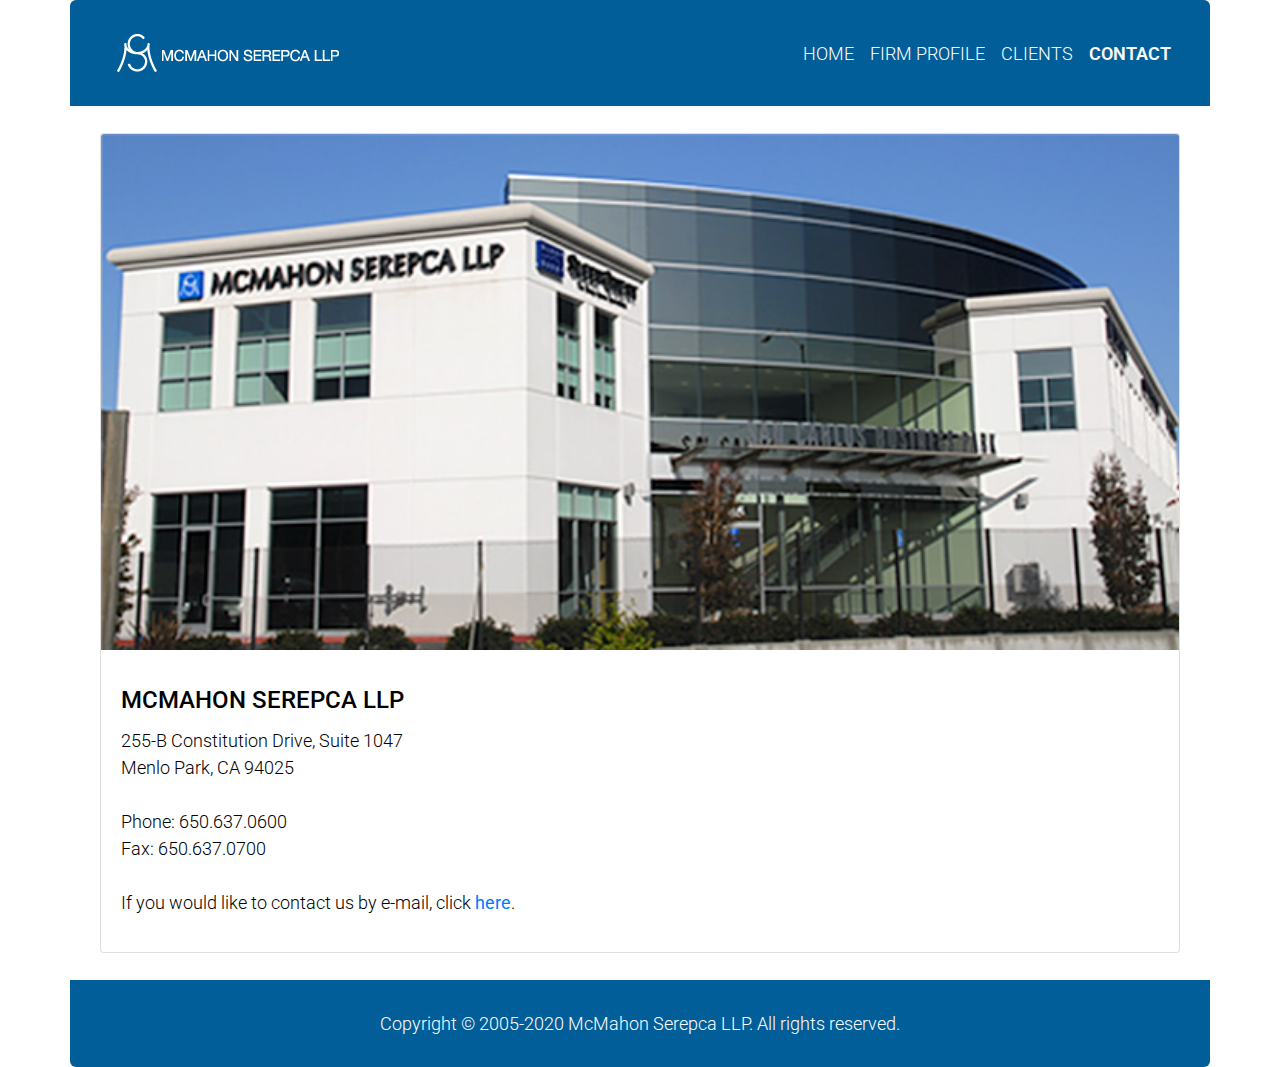
<file: archive/pages/contact.html>
<!DOCTYPE html>
<html lang="en">
  <head>
    <meta charset="UTF-8" />
    <meta name="viewport" content="width=device-width, initial-scale=1.0" />
    <title>Contact MSLLP</title>
    <link
      href="https://fonts.googleapis.com/css2?family=Roboto:wght@300;500&display=swap"
      rel="stylesheet"
    />
    <link
      rel="stylesheet"
      href="https://stackpath.bootstrapcdn.com/bootstrap/4.4.1/css/bootstrap.min.css"
    />
    <link rel="stylesheet" href="../assets/css/style.css" />
  </head>
  <body>
    <div class="container" id="nav">
      <nav class="navbar navbar-expand-lg ">
        <a class="nav-item nav-link" href="../index.html"><img src="../assets/images/logo_sm.png" class="navbar-brand"></a>
        <button class="navbar-toggler navbar-dark" type="button" data-toggle="collapse" data-target="#navbarNavAltMarkup" aria-controls="navbarNavAltMarkup" aria-expanded="false" aria-label="Toggle navigation">
          <span class="navbar-toggler-icon"></span>
        </button>
        <div class="collapse navbar-collapse" id="navbarNavAltMarkup">
          <div class="navbar-nav ml-auto">
            <a class="nav-item nav-link" href="../index.html">HOME</a>
            <a class="nav-item nav-link" href="./profile.html">FIRM PROFILE</a>
            <a class="nav-item nav-link" href="./clients.html">CLIENTS</a>
            <a class="nav-item nav-link active" href="">CONTACT<span class="sr-only">(current)</span></a>
          </div>
        </div>
      </nav>
    </div>
    <div class="container" id="main_standard">
        <div class="container" id="main">
          <br/>
            <div class="card w-100">
                <img src="../assets/images/header_contact.jpg" class="card-img-top" alt="MSLLP Sign">
                <div class="card-body">
                  <p class="card-text">
                    <h4 class="card-title">MCMAHON SEREPCA LLP</h4>
                    255-B Constitution Drive, Suite 1047<br/>
                    Menlo Park, CA 94025<br/>
                    <br/>
                    Phone: 650.637.0600<br/>
                    Fax: 650.637.0700<br/>
                    <br/>
                    <p>If you would like to contact us by e-mail, click <a href="mailto:info@msllp.com"><strong>here</strong></a>.</p>
                    </p>
                </div>
            </div>
            <br/>
        </div>
    </div>
    <div class="container" id="footer">
        Copyright © 2005-2020 McMahon Serepca LLP.  All rights reserved.
    </div>
    <script src="https://ajax.googleapis.com/ajax/libs/jquery/3.4.1/jquery.min.js"></script>
    <script src="https://stackpath.bootstrapcdn.com/bootstrap/4.4.1/js/bootstrap.min.js"></script>
  </body>
</html>
</file>
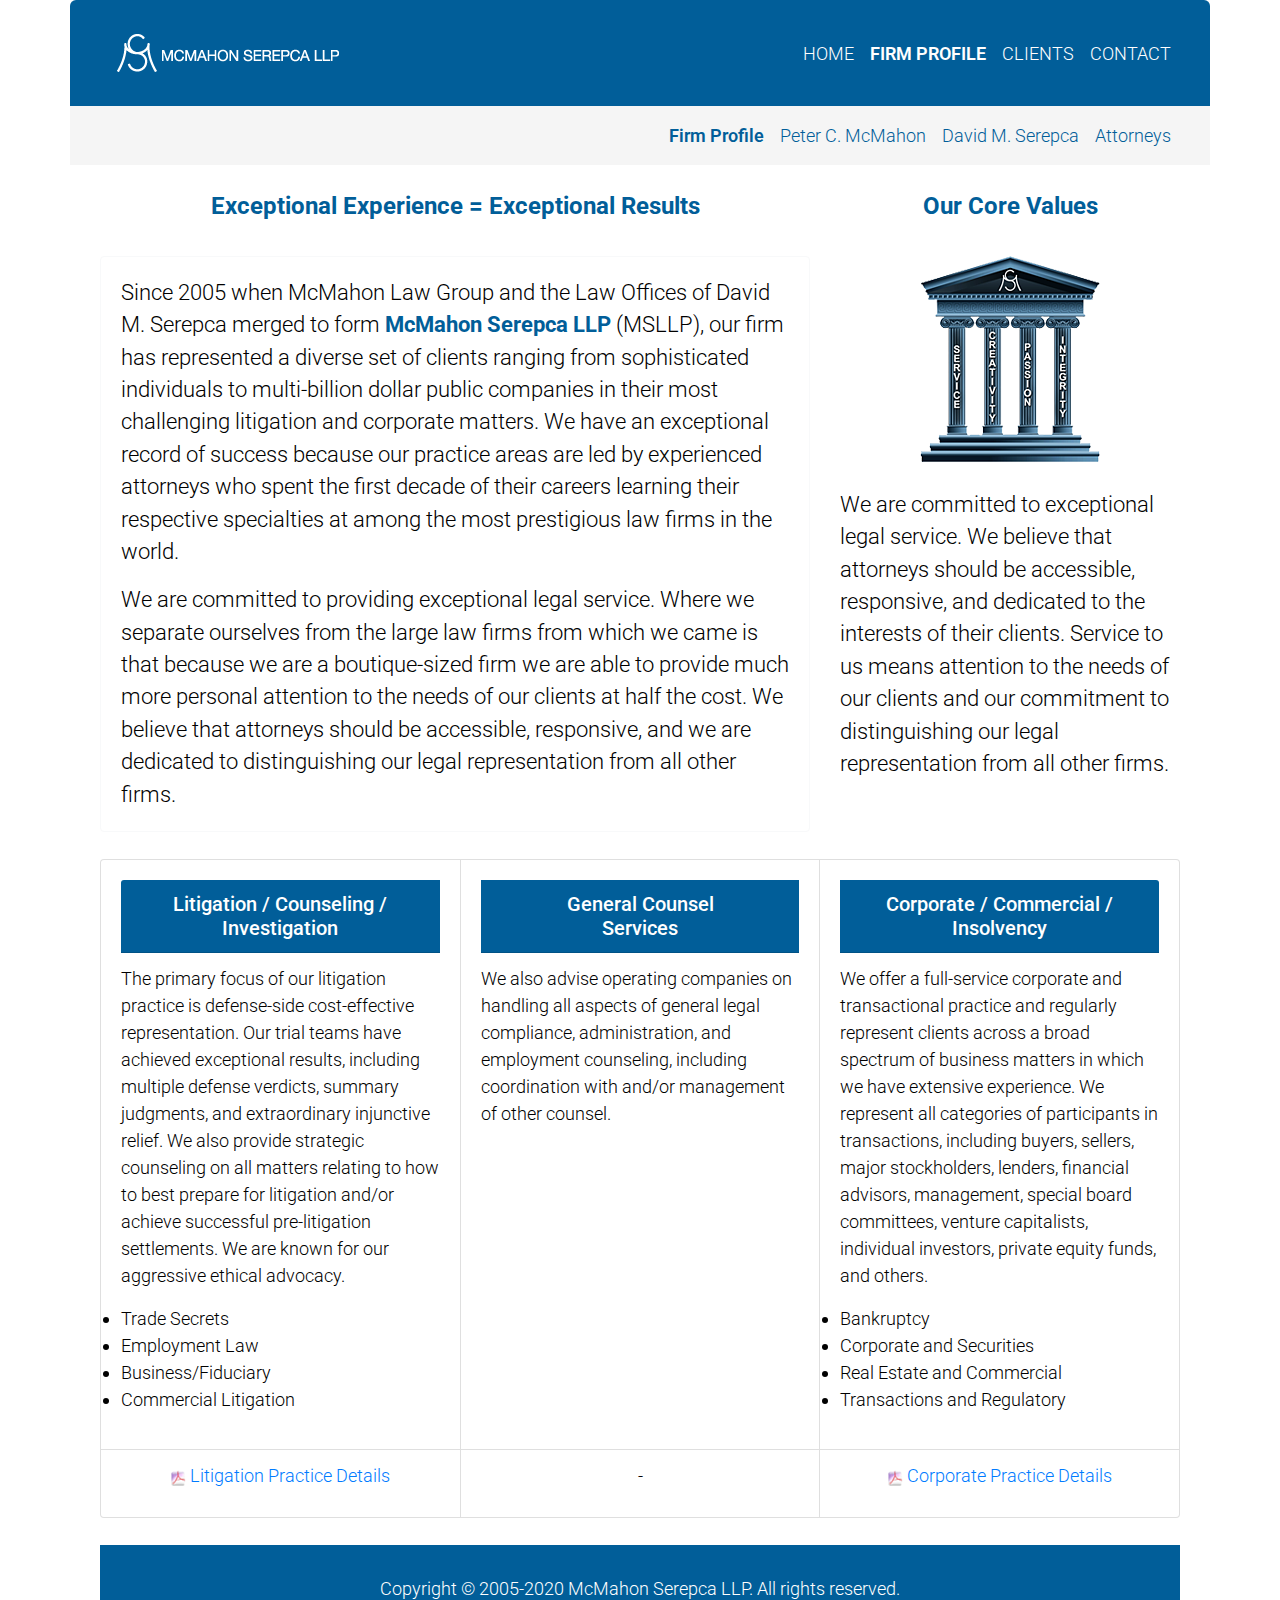
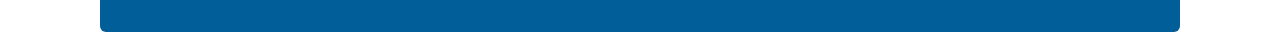
<file: archive/pages/profile.html>
<!DOCTYPE html>
<html lang="en">
  <head>
    <meta charset="UTF-8" />
    <meta name="viewport" content="width=device-width, initial-scale=1.0" />
    <title>Firm Profile</title>
    <link
      href="https://fonts.googleapis.com/css2?family=Roboto:wght@300;500&display=swap"
      rel="stylesheet"
    />
    <link
      rel="stylesheet"
      href="https://stackpath.bootstrapcdn.com/bootstrap/4.4.1/css/bootstrap.min.css"
    />
    <link rel="stylesheet" href="../assets/css/style.css" />
  </head>
  <body>
    <div class="container" id="nav">
      <nav class="navbar navbar-expand-lg ">
        <a class="nav-item nav-link" href="../index.html"><img src="../assets/images/logo_sm.png" class="navbar-brand"></a>
        <button class="navbar-toggler navbar-dark" type="button" data-toggle="collapse" data-target="#navbarNavAltMarkup" aria-controls="navbarNavAltMarkup" aria-expanded="false" aria-label="Toggle navigation">
          <span class="navbar-toggler-icon"></span>
        </button>
        <div class="collapse navbar-collapse" id="navbarNavAltMarkup">
          <div class="navbar-nav ml-auto">
            <a class="nav-item nav-link" href="../index.html">HOME</a>
            <a class="nav-item nav-link active" href="">FIRM PROFILE<span class="sr-only">(current)</span></a>
            <a class="nav-item nav-link" href="./clients.html">CLIENTS</a>
            <a class="nav-item nav-link" href="./contact.html">CONTACT</a>
          </div>
        </div>
      </nav>
    </div>
    </div>
    <div class="container"  id="nav2">
        <nav class="navbar navbar-expand-lg">
          <div class="navbar-nav ml-auto">
          <a class="nav-item nav-link active" href="">Firm Profile</a>
          <a class="nav-item nav-link" href="./profile_mcmahon.html">Peter C. McMahon</a>
          <a class="nav-item nav-link" href="./profile_serepca.html">David M. Serepca</a>
          <a class="nav-item nav-link" href="./attorneys.html">Attorneys</a>
          </div>
          </nav>
    </div>
    <div class="container" id="main_standard">
        <div class="container" id="main">
          <br/>
          <div class="row">
            <div class="col-8">
          <h4 class="text-center"><span class="colorme">Exceptional Experience = Exceptional Results</span></h4>
          <br/>

          <div class="card border-light ">
            <div class="card-body">
              <p class="card-text profile">
                Since 2005 when McMahon Law Group and the Law Offices of David M. Serepca merged to form <span class="colorme">McMahon Serepca LLP</span> (MSLLP), our firm has represented a diverse set of clients ranging from sophisticated individuals to multi-billion dollar public companies in their most challenging litigation and corporate matters.  We have an exceptional record of success because our practice areas are led by experienced attorneys who spent the first decade of their careers learning their respective specialties at among the most prestigious law firms in the world.
                </p>
                <p class="card-text profile">
                  We are committed to providing exceptional legal service. Where we separate ourselves from the large law firms from which we came is that because we are a boutique-sized firm we are able to provide much more personal attention to the needs of our clients at half the cost.  We believe that attorneys should be accessible, responsive, and we are dedicated to distinguishing our legal representation from all other firms.
                  </p>
              </div>
          </div>
        </div>
        <div class="col-4">
          <h4 class="text-center"><span class="colorme">Our Core Values</span></h4>
          <br/>
<center><img src="../assets/images/core_values_icon.png"></center><br/>
                  <p class="profile">We are committed to exceptional legal service. We believe that attorneys should be accessible, responsive, and dedicated to the interests of their clients. Service to us means attention to the needs of our clients and our commitment to distinguishing our legal representation from all other firms.</p>
                    </div>

                </div>
                <br/>
                <div class="row">
                  <div class="col-12">
          <div class="card-group">
            <div class="card">
              <div class="card-body">
                <h5 class="card-header text-center">Litigation / Counseling /<br/>Investigation</h5>
                <h5 class="card-title"></h5>
                <p class="card-text">The primary focus of our litigation practice is defense-side cost-effective representation.  Our trial teams have achieved exceptional results, including multiple defense verdicts, summary judgments, and extraordinary injunctive relief. We also provide strategic counseling on all matters relating to how to best prepare for litigation and/or achieve successful pre-litigation settlements.  We are known for our aggressive ethical advocacy. </p>        
                <p class="card-text">
                <div>
                  <li>Trade Secrets</li>
                  <li>Employment Law</li>
                  <li>Business/Fiduciary</li>
                  <li>Commercial Litigation</li>
                </div>
                </p>
              </div>
              <div class="card-footer bg-transparent">
              <p class="text-center"><a href="../assets/pdfs/msllp_litigationpractice.pdf" target="_blank"><img src="../assets/images/pdf_icon.png" width="15px"/> Litigation Practice Details</a>
              </p>

              </div>
            </div>
            <div class="card">
              <div class="card-body">
                <h5 class="card-header text-center">General Counsel<br/>Services</h5>
                <h5 class="card-title"></h5>
                <p class="card-text">We also advise operating companies on handling all aspects of general legal compliance, administration, and employment counseling, including coordination with and/or management of other counsel.</p>
                <p class="card-text"></p>
              </div>
              <div class="card-footer bg-transparent">
                <p class="text-center">-</p>
              </div>
            </div>
            <div class="card">
              <div class="card-body">
                <h5 class="card-header text-center">Corporate / Commercial /<br/>Insolvency</h5>
                <h5 class="card-title"></h5>
                <p class="card-text">We offer a full-service corporate and transactional practice and regularly represent clients across a broad spectrum of business matters in which we have extensive experience.  We represent all categories of participants in transactions, including buyers, sellers, major stockholders, lenders, financial advisors, management, special board committees, venture capitalists, individual investors, private equity funds, and others. </p>
                <p class="card-text">
                  <div>
                  <li>Bankruptcy</li>
                  <li>Corporate and Securities</li>
                  <li>Real Estate and Commercial</li>
                  <li>Transactions and Regulatory </li>
                  </div>
                </p>
              </div>
                <div class="card-footer bg-transparent">
              <p class="text-center"><a href="../assets/pdfs/msllp_corporatepractice.pdf" target="_blank"><img src="../assets/images/pdf_icon.png" width="15px"/> Corporate Practice Details</a>
              </p>
              </div>

            </div>
            
        </div>
      </div>
    </div>
<br/>
    <div class="container" id="footer">
        Copyright © 2005-2020 McMahon Serepca LLP.  All rights reserved.
    </div>
    <script src="https://ajax.googleapis.com/ajax/libs/jquery/3.4.1/jquery.min.js"></script>
    <script src="https://stackpath.bootstrapcdn.com/bootstrap/4.4.1/js/bootstrap.min.js"></script>
  </body>
</html>
</file>
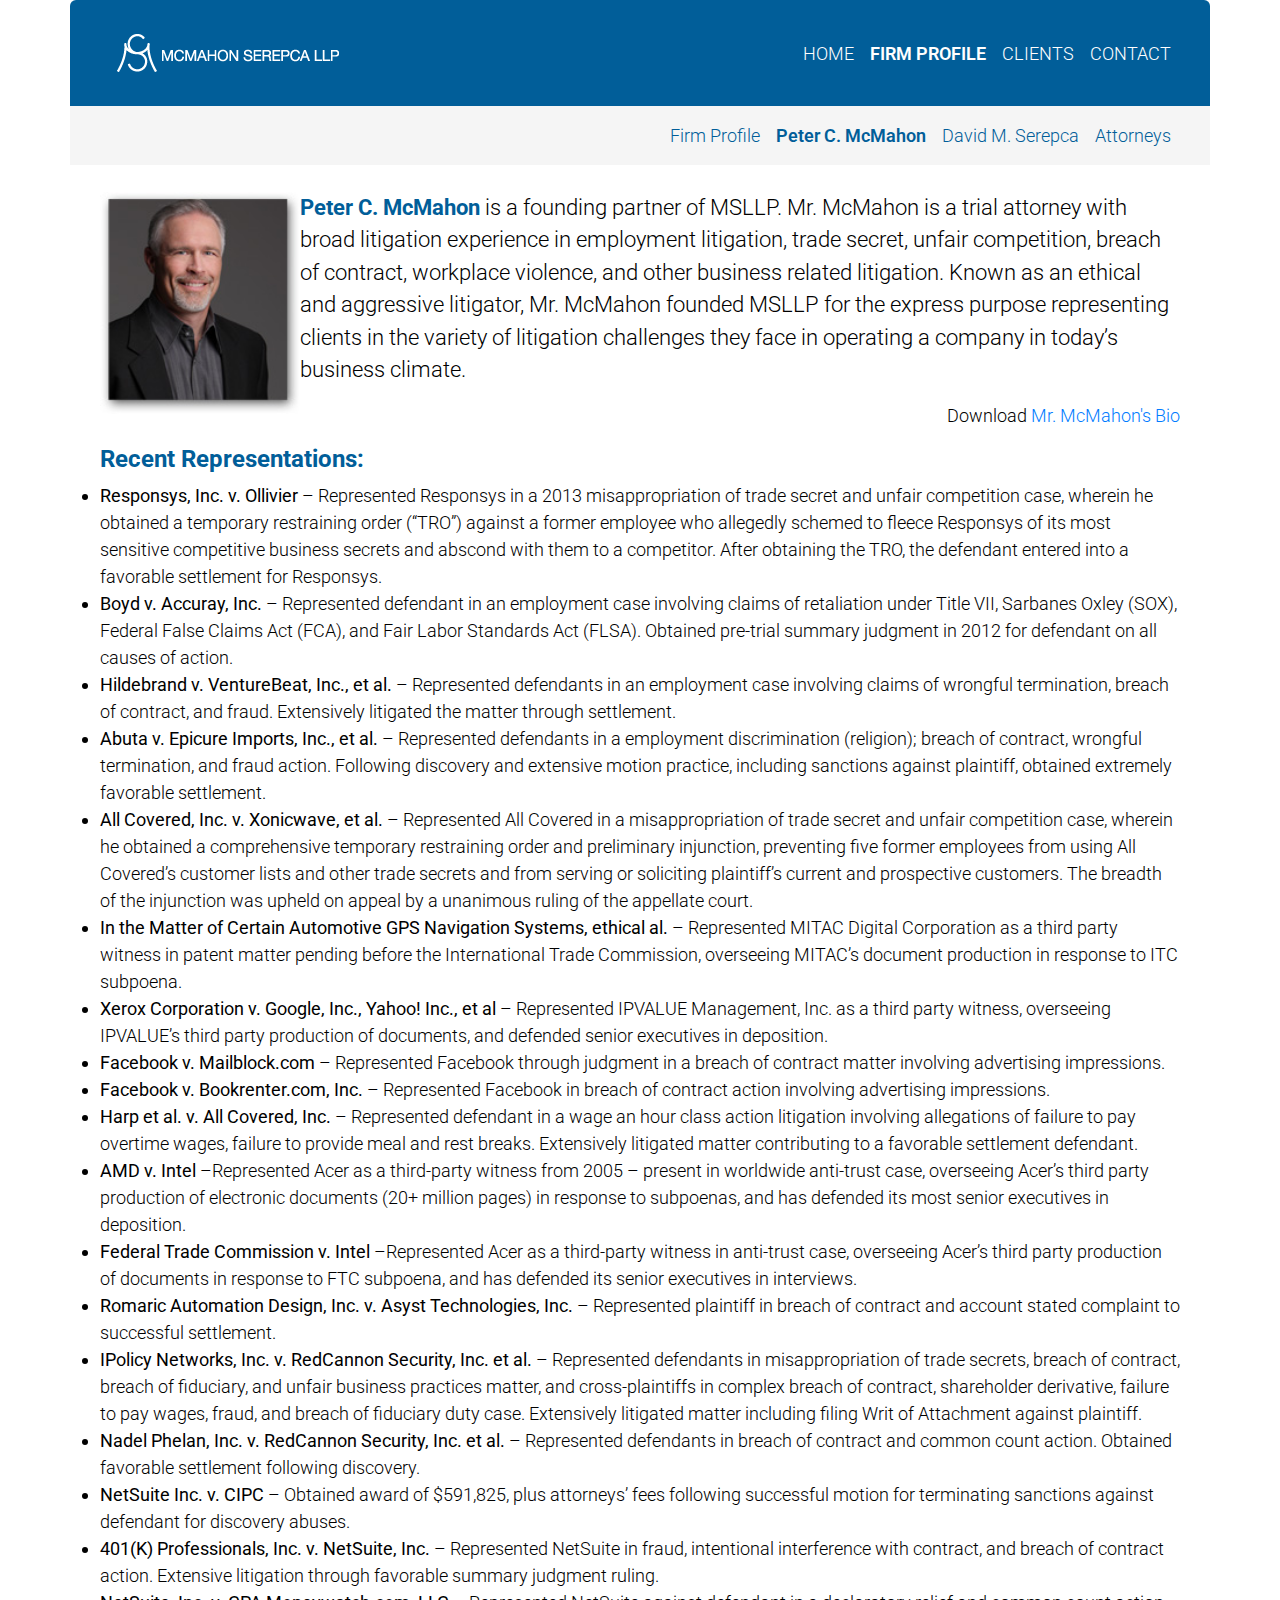
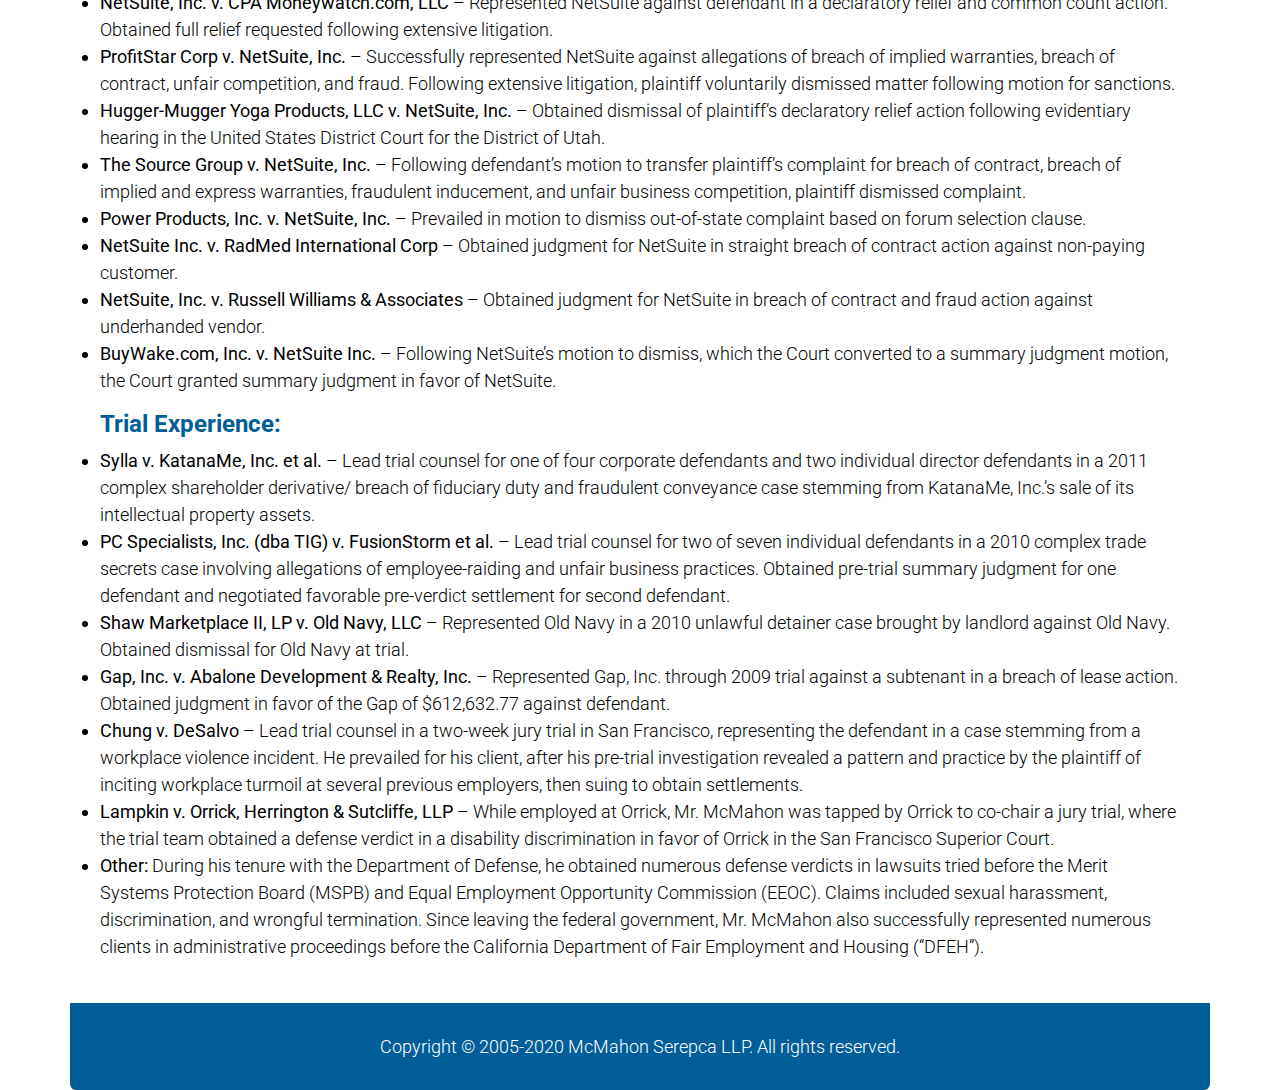
<file: archive/pages/profile_mcmahon.html>
<!DOCTYPE html>
<html lang="en">
  <head>
    <meta charset="UTF-8" />
    <meta name="viewport" content="width=device-width, initial-scale=1.0" />
    <title>Peter C. McMahon</title>
    <link
      href="https://fonts.googleapis.com/css2?family=Roboto:wght@300;500&display=swap"
      rel="stylesheet"
    />
    <link
      rel="stylesheet"
      href="https://stackpath.bootstrapcdn.com/bootstrap/4.4.1/css/bootstrap.min.css"
    />
    <link rel="stylesheet" href="../assets/css/style.css" />
  </head>
  <body>

    <div class="container" id="nav">
      <nav class="navbar navbar-expand-lg ">
        <a class="nav-item nav-link" href="../index.html"><img src="../assets/images/logo_sm.png" class="navbar-brand"></a>
        <button class="navbar-toggler navbar-dark" type="button" data-toggle="collapse" data-target="#navbarNavAltMarkup" aria-controls="navbarNavAltMarkup" aria-expanded="false" aria-label="Toggle navigation">
          <span class="navbar-toggler-icon"></span>
        </button>
        <div class="collapse navbar-collapse" id="navbarNavAltMarkup">
          <div class="navbar-nav ml-auto">
            <a class="nav-item nav-link" href="../index.html">HOME</a>
            <a class="nav-item nav-link active" href="./profile.html">FIRM PROFILE<span class="sr-only">(current)</span></a>
            <a class="nav-item nav-link" href="./clients.html">CLIENTS</a>
            <a class="nav-item nav-link" href="./contact.html">CONTACT</a>
          </div>
        </div>
      </nav>
    </div>
    </div>
    <div class="container"  id="nav2">
        <nav class="navbar navbar-expand-lg">
          <div class="navbar-nav ml-auto">
          <a class="nav-item nav-link" href="./profile.html">Firm Profile</a>
          <a class="nav-item nav-link active" href="">Peter C. McMahon</a>
          <a class="nav-item nav-link" href="./profile_serepca.html">David M. Serepca</a>
          <a class="nav-item nav-link" href="./attorneys.html">Attorneys</a>
          </div>
          </nav>
    </div>
    <div class="container" id="main_standard">
        <div class="container" id="main">
<br/>
    <div class="row">
      <div class="col-12">
        <p class="profile"><img width="200" hspace="0" vspace="0" align="left"  src="../assets/images/petercmcmahon.jpg" alt="Peter C. McMahon"/><span class="colorme text-right">Peter C. McMahon</span> is a founding partner of MSLLP. Mr. McMahon is a trial attorney with broad litigation experience in employment litigation, trade secret, unfair competition, breach of contract, workplace violence, and other business related litigation. Known as an ethical and aggressive litigator, Mr. McMahon founded MSLLP for the express purpose representing clients in the variety of litigation challenges they face in operating a company in today’s business climate.</p> <p class="text-right">Download <a href="../assets/pdfs/bio_pcm.pdf">Mr. McMahon's Bio</a></p>
      </div>
    </div>
    <div class="row">
      <div class="col-12">
        <h4  class="colorme">Recent Representations:</h4>
        <ul>
          <li><strong>Responsys, Inc. v. Ollivier</strong> – Represented Responsys in a 2013 misappropriation of trade secret and unfair competition case, wherein he obtained a temporary restraining order (“TRO”) against a former employee who allegedly schemed to fleece Responsys of its most sensitive competitive business secrets and abscond with them to a competitor. After obtaining the TRO, the defendant entered into a favorable settlement for Responsys.</li>
          <li><strong>Boyd v. Accuray, Inc.</strong> – Represented defendant in an employment case involving claims of retaliation under Title VII, Sarbanes Oxley (SOX), Federal False Claims Act (FCA), and Fair Labor Standards Act (FLSA). Obtained pre-trial summary judgment in 2012 for defendant on all causes of action.</li>
          <li><strong>Hildebrand v. VentureBeat, Inc., et al.</strong> – Represented defendants in an employment case involving claims of wrongful termination, breach of contract, and fraud. Extensively litigated the matter through settlement.</li>
          <li><strong>Abuta v. Epicure Imports, Inc., et al.</strong> – Represented defendants in a employment discrimination (religion); breach of contract, wrongful termination, and fraud action.  Following discovery and extensive motion practice, including sanctions against plaintiff, obtained extremely favorable settlement.</li>
          <li><strong>All Covered, Inc. v. Xonicwave, et al.</strong> – Represented All Covered in a misappropriation of trade secret and unfair competition case, wherein he obtained a comprehensive temporary restraining order and preliminary injunction, preventing five former employees from using All Covered’s customer lists and other trade secrets and from serving or soliciting plaintiff’s current and prospective customers. The breadth of the injunction was upheld on appeal by a unanimous ruling of the appellate court.</li>
            <li><strong>In the Matter of Certain Automotive GPS Navigation Systems, ethical al.</strong> – Represented MITAC Digital Corporation as a third party witness in patent matter pending before the International Trade Commission, overseeing MITAC’s document production in response to ITC subpoena.</li>
            <li><strong>Xerox Corporation v. Google, Inc., Yahoo! Inc., et al</strong> – Represented IPVALUE Management, Inc. as a third party witness, overseeing IPVALUE’s third party production of documents, and defended senior executives in deposition. </li>
            <li><strong>Facebook v. Mailblock.com</strong> – Represented Facebook through judgment in a breach of contract matter involving advertising impressions.</li>
            <li><strong>Facebook v. Bookrenter.com, Inc.</strong> – Represented Facebook in breach of contract action involving advertising impressions.</li>
            <li><strong>Harp et al. v. All Covered, Inc.</strong> – Represented defendant in a wage an hour class action litigation involving allegations of failure to pay overtime wages, failure to provide meal and rest breaks.  Extensively litigated matter contributing to a favorable settlement defendant.</li>
            <li><strong>AMD v. Intel</strong> –Represented Acer as a third-party witness from 2005 – present in worldwide anti-trust case, overseeing Acer’s third party production of electronic documents (20+ million pages) in response to subpoenas, and has defended its most senior executives in deposition.</li>
            <li><strong>Federal Trade Commission v. Intel</strong> –Represented Acer as a third-party witness in anti-trust case, overseeing Acer’s third party production of documents in response to FTC subpoena, and has defended its senior executives in interviews.</li>
            <li><strong>Romaric Automation Design, Inc. v. Asyst Technologies, Inc.</strong> – Represented plaintiff in breach of contract and account stated complaint to successful settlement.</li>
            <li><strong>IPolicy Networks, Inc. v. RedCannon Security, Inc. et al.</strong> – Represented defendants in misappropriation of trade secrets, breach of contract, breach of fiduciary, and unfair business practices matter, and cross-plaintiffs in complex breach of contract, shareholder derivative, failure to pay wages, fraud, and breach of fiduciary duty case. Extensively litigated matter including filing Writ of Attachment against plaintiff. </li>
            <li><strong>Nadel Phelan, Inc. v. RedCannon Security, Inc. et al.</strong> – Represented defendants in breach of contract and common count action.  Obtained favorable settlement following discovery.</li>
            <li><strong>NetSuite Inc. v. CIPC</strong> – Obtained award of $591,825, plus attorneys’ fees following successful motion for terminating sanctions against defendant for discovery abuses.</li>
            <li><strong>401(K) Professionals, Inc. v. NetSuite, Inc.</strong> – Represented NetSuite in fraud, intentional interference with contract, and breach of contract action. Extensive litigation through favorable summary judgment ruling.</li>
            <li><strong>NetSuite, Inc. v. CPA Moneywatch.com, LLC</strong> – Represented NetSuite against defendant in a declaratory relief and common count action. Obtained full relief requested following extensive litigation.</li>
            <li><strong>ProfitStar Corp v. NetSuite, Inc.</strong> – Successfully represented NetSuite against allegations of breach of implied warranties, breach of contract, unfair competition, and fraud.  Following extensive litigation, plaintiff voluntarily dismissed matter following motion for sanctions.</li>
            <li><strong>Hugger-Mugger Yoga Products, LLC v. NetSuite, Inc.</strong> – Obtained dismissal of plaintiff’s declaratory relief action following evidentiary hearing in the United States District Court for the District of Utah.</li>
            <li><strong>The Source Group v. NetSuite, Inc.</strong> – Following defendant’s motion to transfer plaintiff’s complaint for breach of contract, breach of implied and express warranties, fraudulent inducement, and unfair business competition, plaintiff dismissed complaint.</li>
            <li><strong>Power Products, Inc. v. NetSuite, Inc.</strong> – Prevailed in motion to dismiss out-of-state complaint based on forum selection clause.</li>
            <li><strong>NetSuite Inc. v. RadMed International Corp</strong> – Obtained judgment for NetSuite in straight breach of contract action against non-paying customer.</li>
            <li><strong>NetSuite, Inc. v. Russell Williams &amp; Associates</strong> – Obtained judgment for NetSuite in breach of contract and fraud action against underhanded vendor.</li>
            <li><strong>BuyWake.com, Inc. v. NetSuite Inc.</strong> – Following NetSuite’s motion to dismiss, which the Court converted to a summary judgment motion, the Court granted summary judgment in favor of NetSuite.</li>
          </ul>
    <h4 class="colorme">Trial Experience:</h4>
          <ul><li> <strong>Sylla v. KatanaMe, Inc. et al.</strong> – Lead trial counsel for one of four corporate defendants and two individual director defendants in a 2011 complex shareholder derivative/ breach of fiduciary duty and fraudulent conveyance case stemming from KatanaMe, Inc.’s sale of its intellectual property assets.</li>
            <li><strong>PC Specialists, Inc. (dba TIG) v. FusionStorm et al.</strong> – Lead trial counsel for two of seven individual defendants in a 2010 complex trade secrets case involving allegations of employee-raiding and unfair business practices. Obtained pre-trial summary judgment for one defendant and negotiated favorable pre-verdict settlement for second defendant.</li>
            <li><strong>Shaw Marketplace II, LP v. Old Navy, LLC</strong> – Represented Old Navy in a 2010 unlawful detainer case brought by landlord against Old Navy. Obtained dismissal for Old Navy at trial.</li>
            <li><strong>Gap, Inc. v. Abalone Development &amp; Realty, Inc.</strong> – Represented Gap, Inc. through 2009 trial against a subtenant in a breach of lease action. Obtained judgment in favor of the Gap of $612,632.77 against defendant.</li>
            <li><strong>Chung v. DeSalvo</strong> – Lead trial counsel in a two-week jury trial in San Francisco, representing the defendant in a case stemming from a workplace violence incident. He prevailed for his client, after his pre-trial investigation revealed a pattern and practice by the plaintiff of inciting workplace turmoil at several previous employers, then suing to obtain settlements.</li>
            <li><strong>Lampkin v. Orrick, Herrington &amp; Sutcliffe, LLP </strong>– While employed at Orrick, Mr. McMahon was tapped by Orrick to co-chair a jury trial, where the trial team obtained a defense verdict in a disability discrimination in favor of Orrick in the San Francisco Superior Court.</li>
            <li><strong>Other: </strong>During his tenure with the Department of Defense, he obtained numerous defense verdicts in lawsuits tried before the Merit Systems Protection Board (MSPB) and Equal Employment Opportunity Commission (EEOC). Claims included sexual harassment, discrimination, and wrongful termination. Since leaving the federal government, Mr. McMahon also successfully represented numerous clients in administrative proceedings before the California Department of Fair Employment and Housing (“DFEH”).<br />
            </li>
          </ul>
      </div>
      </div>
    </div>
  </div>
</div>
<br/>
<div class="container" id="footer">
  Copyright © 2005-2020 McMahon Serepca LLP.  All rights reserved.
</div>
<script src="https://ajax.googleapis.com/ajax/libs/jquery/3.4.1/jquery.min.js"></script>
<script src="https://stackpath.bootstrapcdn.com/bootstrap/4.4.1/js/bootstrap.min.js"></script>
  </body>
</html>
</file>
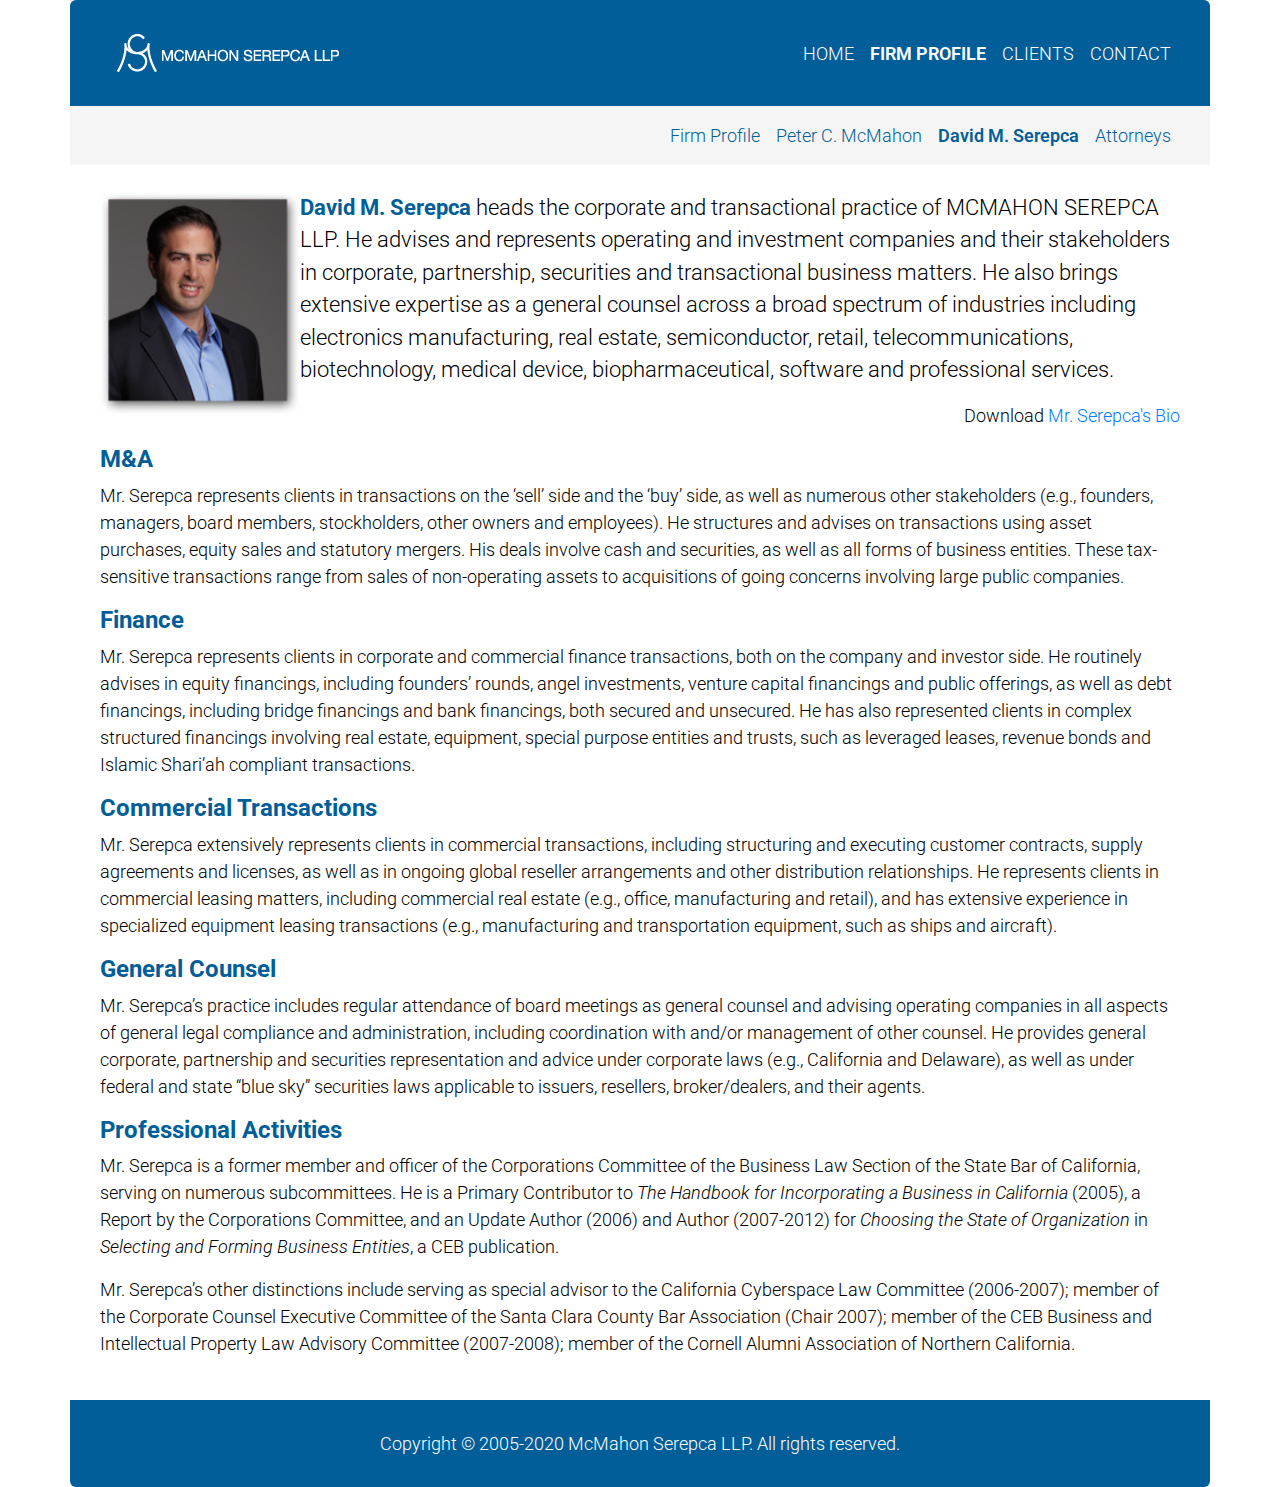
<file: archive/pages/profile_serepca.html>
<!DOCTYPE html>
<html lang="en">
  <head>
    <meta charset="UTF-8" />
    <meta name="viewport" content="width=device-width, initial-scale=1.0" />
    <title>David M. Serepca</title>
    <link
      href="https://fonts.googleapis.com/css2?family=Roboto:wght@300;500&display=swap"
      rel="stylesheet"
    />
    <link
      rel="stylesheet"
      href="https://stackpath.bootstrapcdn.com/bootstrap/4.4.1/css/bootstrap.min.css"
    />
    <link rel="stylesheet" href="../assets/css/style.css" />
  </head>
  <body>

    <div class="container" id="nav">
      <nav class="navbar navbar-expand-lg ">
        <a class="nav-item nav-link" href="../index.html"><img src="../assets/images/logo_sm.png" class="navbar-brand"></a>
        <button class="navbar-toggler navbar-dark" type="button" data-toggle="collapse" data-target="#navbarNavAltMarkup" aria-controls="navbarNavAltMarkup" aria-expanded="false" aria-label="Toggle navigation">
          <span class="navbar-toggler-icon"></span>
        </button>
        <div class="collapse navbar-collapse" id="navbarNavAltMarkup">
          <div class="navbar-nav ml-auto">
            <a class="nav-item nav-link" href="../index.html">HOME</a>
            <a class="nav-item nav-link active" href="">FIRM PROFILE<span class="sr-only">(current)</span></a>
            <a class="nav-item nav-link" href="./clients.html">CLIENTS</a>
            <a class="nav-item nav-link" href="./contact.html">CONTACT</a>
          </div>
        </div>
      </nav>
    </div>
    </div>
    <div class="container"  id="nav2">
        <nav class="navbar navbar-expand-lg">
          <div class="navbar-nav ml-auto">
          <a class="nav-item nav-link" href="./profile.html">Firm Profile</a>
          <a class="nav-item nav-link" href="./profile_mcmahon.html">Peter C. McMahon</a>
          <a class="nav-item nav-link active" href="">David M. Serepca</a>
          <a class="nav-item nav-link" href="./attorneys.html">Attorneys</a>
          </div>
          </nav>
    </div>
    <div class="container" id="main_standard">
        <div class="container" id="main">
          <br/>
          <div class="row">
            <div class="col-12">
              <p class="profile"><img width="200" hspace="0" vspace="0" align="left"  src="../assets/images/davidmserepca.jpg" alt="David M. Serepca"/><span class="colorme">David M. Serepca</span> heads the corporate and transactional practice of MCMAHON SEREPCA LLP. He advises and represents operating and investment companies and their stakeholders in corporate, partnership, securities and transactional business matters. He also brings extensive expertise as a general counsel across a broad spectrum of industries including electronics manufacturing, real estate, semiconductor, retail, telecommunications, biotechnology, medical device, biopharmaceutical, software and professional services.</p><p class="text-right">Download <a href="../assets/pdfs/bio_dms.pdf">Mr. Serepca's Bio</a></p>
            </div>
          </div>

          <div class="row">
            <div class="col-12">
              <h4 class="colorme">M&amp;A</h4>
              <p>Mr. Serepca represents clients in transactions on the &lsquo;sell&rsquo; side and the &lsquo;buy&rsquo; side, as well as numerous other stakeholders (e.g., founders, managers, board members, stockholders, other owners and employees).  He structures and advises on transactions using asset purchases, equity sales and statutory mergers. His deals involve cash and securities, as well as all forms of business entities. These tax-sensitive transactions range from sales of non-operating assets to acquisitions of going concerns involving large public companies.</p>
              <h4 class="colorme">Finance                    </h4>
                                <p>Mr. Serepca represents clients in corporate and commercial finance transactions, both on the company and investor side.  He routinely advises in equity financings, including founders&rsquo; rounds, angel investments, venture capital financings and public offerings, as well as debt financings, including bridge financings and bank financings, both secured and unsecured. He has also represented clients in complex structured financings involving real estate, equipment, special purpose entities and trusts, such as leveraged leases, revenue bonds and Islamic Shari&rsquo;ah compliant transactions.</p>
              <h4 class="colorme"> Commercial Transactions</h4>
                                <p>Mr. Serepca extensively represents clients in commercial transactions, including structuring and executing customer contracts, supply agreements and licenses, as well as in ongoing global reseller arrangements and other distribution relationships. He represents clients in commercial leasing matters, including commercial real estate (e.g., office, manufacturing and retail), and has extensive experience in specialized equipment leasing transactions (e.g., manufacturing and transportation equipment, such as ships and aircraft).</p>
              <h4 class="colorme"> General Counsel</h4>
                                <p>Mr. Serepca&rsquo;s practice includes regular attendance of board meetings as general counsel and advising operating companies in all aspects of general legal compliance and administration, including coordination with and/or management of other counsel.  He provides general corporate, partnership and securities representation and advice under corporate laws (e.g., California and Delaware), as well as under federal and state &ldquo;blue sky&rdquo; securities laws applicable to issuers, resellers, broker/dealers, and their agents.</p>
              <h4 class="colorme"> Professional Activities</h4>
                                <p>Mr. Serepca is a former member and officer of the Corporations Committee of the Business Law Section of the State Bar of California, serving on numerous subcommittees.&nbsp;He is a Primary Contributor to <em>The Handbook for Incorporating a Business in California</em> (2005), a Report by the Corporations Committee, and an Update Author (2006) and Author (2007-2012) for <em>Choosing the State of Organization</em> in <em>Selecting and Forming Business Entities</em>, a CEB publication.&nbsp;</p>
                              <p>Mr. Serepca&rsquo;s other distinctions include serving as special advisor to the California Cyberspace Law Committee (2006-2007); member of the Corporate Counsel Executive Committee of the Santa Clara County Bar Association (Chair 2007); member of the CEB Business and Intellectual Property Law Advisory Committee (2007-2008); member of the Cornell Alumni Association of Northern California.</p>
                    </div>
                     
                </div>



  </div>
</div>
<br/>
<div class="container" id="footer">
  Copyright © 2005-2020 McMahon Serepca LLP.  All rights reserved.
</div>
<script src="https://ajax.googleapis.com/ajax/libs/jquery/3.4.1/jquery.min.js"></script>
<script src="https://stackpath.bootstrapcdn.com/bootstrap/4.4.1/js/bootstrap.min.js"></script>
  </body>
</html>
</file>
<file: assets/css/style.css>
* {
  box-sizing: border-box;
  margin: 0;
  padding: 0;
}

html {
  height: 100%;
}

body {
  font-family: "Roboto", sans-serif;
  font-size: large;
  font-weight: 300;
  height: 100%;
}

#main_home {
  background-color: black;
  color: white;
}

#main_standard {
  background-color: white;
  color: black;
}

#nav {
  background-color: #015e99;
  font-size: large;
  font-weight: 300;
  padding-top: 10px;
  padding-bottom: 10px;
  border-top-left-radius: 6px;
  border-top-right-radius: 6px;
}

#nav2 {
  background-color: whitesmoke;
  font-size: large;
  font-weight: 300;
}

#nav a {
  color: white;
}

#nav2 a {
  color: #015e99;
}

#nav a:hover {
  color: powderblue;
  transform: scale(1.1);
}

#nav2 a:hover {
  color: indigo;
  transform: scale(1.1);
}

#nav a:active {
  color: indigo;
}

#nav2 a:active {
  color: indigo;
}

.nav-link.active {
  font-weight: 600;
  color: powderblue;
}

#nav2 .nav-link.active {
  font-weight: 600;
  color: #015e99;
}

#footer {
  bottom: 0;
  width: 100%;
  color: white;
  text-align: center;
  background-color: #015e99;
  font-size: large;
  font-weight: 300;
  padding-top: 30px;
  padding-bottom: 30px;
  border-bottom-left-radius: 6px;
  border-bottom-right-radius: 6px;
}

#address {
  text-align: center;
  font-size: medium;
  font-weight: 400;
}

#public,
#private,
#solo {
  column-count: 3;
}

.card-header {
  background-color: #015e99;
  color: white;
}

.profile {
  font-size: larger;
}

.colorme{
    color: #015e99;
    font-weight: bold;
}

.quote{
  color: #015e99;
  font-size: larger;
}
</file>
<file: archive/assets/css/style.css>
* {
  box-sizing: border-box;
  margin: 0;
  padding: 0;
}

html {
  height: 100%;
}

body {
  font-family: "Roboto", sans-serif;
  font-size: large;
  font-weight: 300;
  height: 100%;
}

#main_home {
  background-color: black;
  color: white;
}

#main_standard {
  background-color: white;
  color: black;
}

#nav {
  background-color: #015e99;
  font-size: large;
  font-weight: 300;
  padding-top: 10px;
  padding-bottom: 10px;
  border-top-left-radius: 6px;
  border-top-right-radius: 6px;
}

#nav2 {
  background-color: whitesmoke;
  font-size: large;
  font-weight: 300;
}

#nav a {
  color: white;
}

#nav2 a {
  color: #015e99;
}

#nav a:hover {
  color: powderblue;
  transform: scale(1.1);
}

#nav2 a:hover {
  color: indigo;
  transform: scale(1.1);
}

#nav a:active {
  color: indigo;
}

#nav2 a:active {
  color: indigo;
}

.nav-link.active {
  font-weight: 600;
  color: powderblue;
}

#nav2 .nav-link.active {
  font-weight: 600;
  color: #015e99;
}

#footer {
  bottom: 0;
  width: 100%;
  color: white;
  text-align: center;
  background-color: #015e99;
  font-size: large;
  font-weight: 300;
  padding-top: 30px;
  padding-bottom: 30px;
  border-bottom-left-radius: 6px;
  border-bottom-right-radius: 6px;
}

#address {
  text-align: center;
  font-size: medium;
  font-weight: 400;
}

#public,
#private,
#solo {
  column-count: 3;
}

.card-header {
  background-color: #015e99;
  color: white;
}

.profile {
  font-size: larger;
}

.colorme{
    color: #015e99;
    font-weight: bold;
}

.quote{
  color: #015e99;
  font-size: larger;
}
</file>
